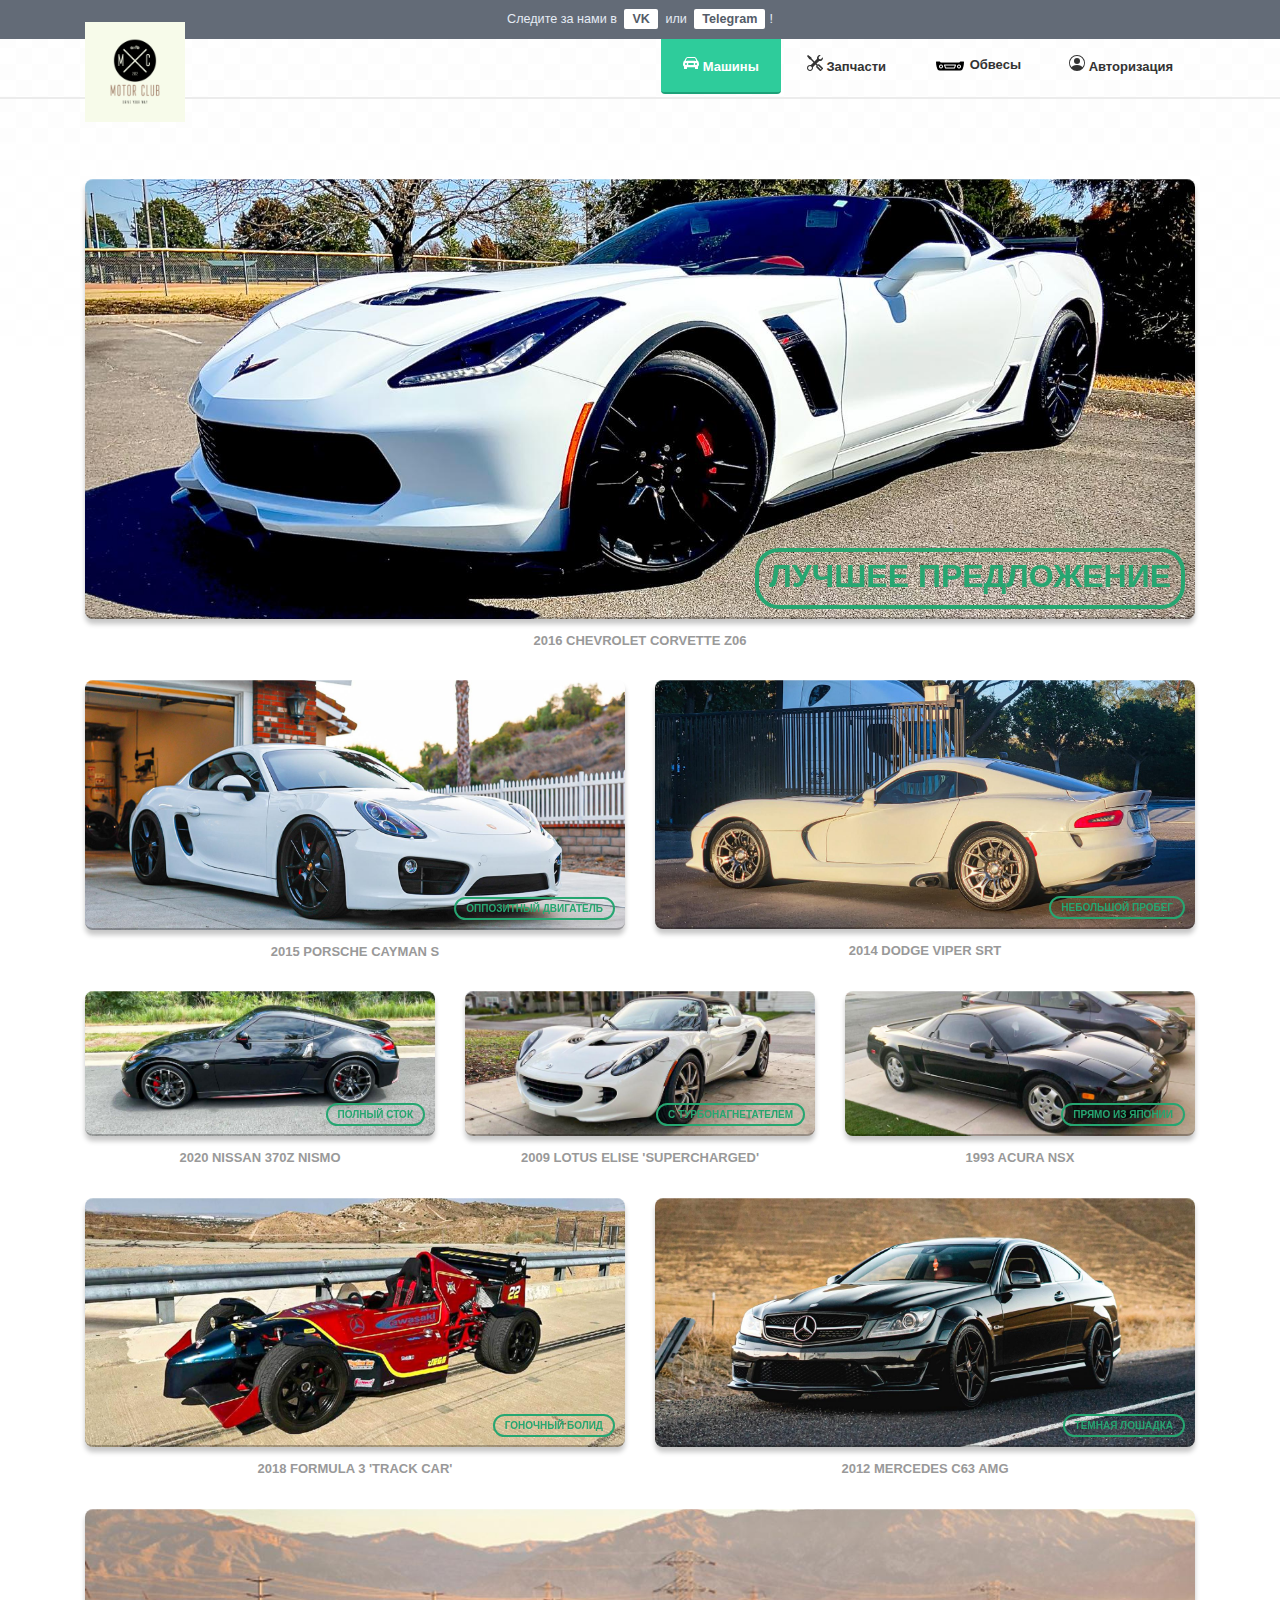
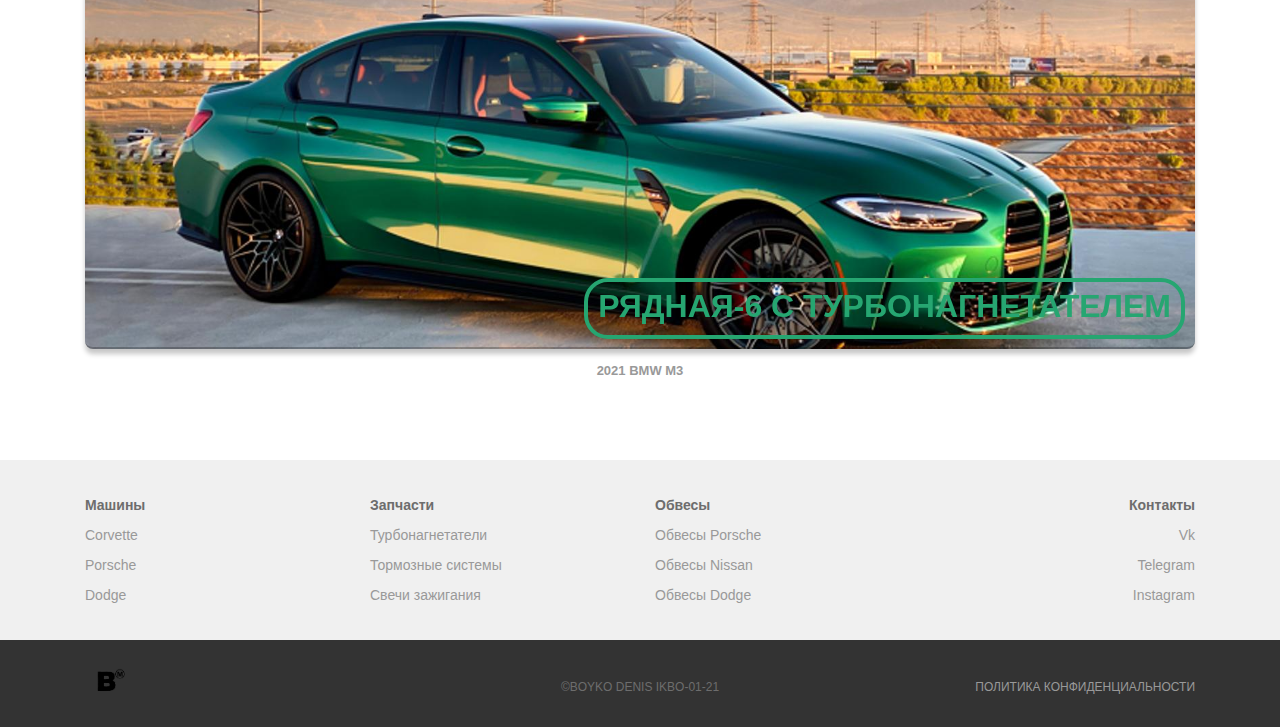
<file: index.html>
<!DOCTYPE html>
<html lang='en-gb' dir='ltr'>

<head>
  <meta charset='utf-8'>
  <meta name='viewport' content='width=device-width, initial-scale=1'>
  <meta name='theme-color' content='#2ECC8A'>

  <title>Boyko &bull; Motors</title>

  <link rel="stylesheet" href="css/bootstrap.css">
  <link rel="stylesheet" href="css/bootstrap-grid.css">
  <link rel="stylesheet" href="css/bootstrap-reboot.css">
  <link rel="stylesheet" href="css/main.css">
  <link rel="stylesheet" href="css/lity.css">
  <link rel="stylesheet" href="css/animate.css">
  <link rel='shortcut icon' type='images/jpeg' href='images/icon.jpeg'>
</head>

<header>
  <div class="message"><p>Следите за нами в <a href="https://vk.com/ipeace_deathi">VK</a> или <a href="https://web.telegram.org/lPeace_Deathl">Telegram</a>!</p></div>

  <div class='top-bar noselect'>

    <div class='container'>

      <div class='float-left'>
        <a href='index.html' id='logo'>
          <img src='images/logo.png' width="100px" height="100px">
        </a>
      </div>

      <div class='float-right'>
        <ul class='d-none d-lg-block'>


          <li><a href='index.html' class='active'><svg xmlns="http://www.w3.org/2000/svg" width="16" height="16" fill="currentColor" class="bi bi-car-front-fill" viewBox="0 0 16 16">
            <path d="M2.52 3.515A2.5 2.5 0 0 1 4.82 2h6.362c1 0 1.904.596 2.298 1.515l.792 1.848c.075.175.21.319.38.404.5.25.855.715.965 1.262l.335 1.679c.033.161.049.325.049.49v.413c0 .814-.39 1.543-1 1.997V13.5a.5.5 0 0 1-.5.5h-2a.5.5 0 0 1-.5-.5v-1.338c-1.292.048-2.745.088-4 .088s-2.708-.04-4-.088V13.5a.5.5 0 0 1-.5.5h-2a.5.5 0 0 1-.5-.5v-1.892c-.61-.454-1-1.183-1-1.997v-.413a2.5 2.5 0 0 1 .049-.49l.335-1.68c.11-.546.465-1.012.964-1.261a.807.807 0 0 0 .381-.404l.792-1.848ZM3 10a1 1 0 1 0 0-2 1 1 0 0 0 0 2Zm10 0a1 1 0 1 0 0-2 1 1 0 0 0 0 2ZM6 8a1 1 0 0 0 0 2h4a1 1 0 1 0 0-2H6ZM2.906 5.189a.51.51 0 0 0 .497.731c.91-.073 3.35-.17 4.597-.17 1.247 0 3.688.097 4.597.17a.51.51 0 0 0 .497-.731l-.956-1.913A.5.5 0 0 0 11.691 3H4.309a.5.5 0 0 0-.447.276L2.906 5.19Z"/>
          </svg> Машины</a>
          </li>
          <li><a href='details.html' class=''><svg xmlns="http://www.w3.org/2000/svg" width="16" height="16" fill="currentColor" class="bi bi-tools" viewBox="0 0 16 16">
            <path d="M1 0 0 1l2.2 3.081a1 1 0 0 0 .815.419h.07a1 1 0 0 1 .708.293l2.675 2.675-2.617 2.654A3.003 3.003 0 0 0 0 13a3 3 0 1 0 5.878-.851l2.654-2.617.968.968-.305.914a1 1 0 0 0 .242 1.023l3.27 3.27a.997.997 0 0 0 1.414 0l1.586-1.586a.997.997 0 0 0 0-1.414l-3.27-3.27a1 1 0 0 0-1.023-.242L10.5 9.5l-.96-.96 2.68-2.643A3.005 3.005 0 0 0 16 3c0-.269-.035-.53-.102-.777l-2.14 2.141L12 4l-.364-1.757L13.777.102a3 3 0 0 0-3.675 3.68L7.462 6.46 4.793 3.793a1 1 0 0 1-.293-.707v-.071a1 1 0 0 0-.419-.814L1 0Zm9.646 10.646a.5.5 0 0 1 .708 0l2.914 2.915a.5.5 0 0 1-.707.707l-2.915-2.914a.5.5 0 0 1 0-.708ZM3 11l.471.242.529.026.287.445.445.287.026.529L5 13l-.242.471-.026.529-.445.287-.287.445-.529.026L3 15l-.471-.242L2 14.732l-.287-.445L1.268 14l-.026-.529L1 13l.242-.471.026-.529.445-.287.287-.445.529-.026L3 11Z"/>
          </svg> Запчасти</a>
          </li>
          <li><a href='body_kits.html' class='' style="padding-top: 0.7rem"><img src="images/icons8-bumper-32.png" > Обвесы</a></li>
          <li><a href='auth.html' class=''><svg xmlns="http://www.w3.org/2000/svg" width="16" height="16" fill="currentColor" class="bi bi-person-circle" viewBox="0 0 16 16">
            <path d="M11 6a3 3 0 1 1-6 0 3 3 0 0 1 6 0z"/>
            <path fill-rule="evenodd" d="M0 8a8 8 0 1 1 16 0A8 8 0 0 1 0 8zm8-7a7 7 0 0 0-5.468 11.37C3.242 11.226 4.805 10 8 10s4.757 1.225 5.468 2.37A7 7 0 0 0 8 1z"/>
          </svg> Авторизация</a>
          </li>
        </ul>

        <ul class='d-md-block d-lg-none'>
          <div class='dropdown show'>
            <li id='dropdownMenuButton' role='button' data-toggle='dropdown' aria-haspopup='true' aria-expanded='false'>
              <a href='#'><img src="images/menu-burger.png"/></a>
            </li>
            <div class='dropdown-menu' aria-labelledby='dropdownMenuButton'>
              <a class='dropdown-item' href='index.html'>
                Машины
              </a>
              <a class='dropdown-item' href='details.html'>
                Запчасти
              </a>
              <a class='dropdown-item' href='body_kits.html'>
                Обвесы
              </a>
              <a class='dropdown-item' href='auth.html'>
                Авторизация
              </a>
            </div>
          </div>
        </ul>
      </div>

      <div class='clearfix'></div>

    </div>

  </div>

  <div class='push larger'></div>
</header>

<body>

<div class='container'>

  <div id='content' class='row'>
    <div class="col-md-12 animated-short fadeInUp">
      <a id="corvette" class='project  noselect' style='background-image:url("images/corvette/1.jpg")' href='corvette.html'>
        <div class='tag1'>ЛУЧШЕЕ ПРЕДЛОЖЕНИЕ</div>
        <img src="images/corvette/1.jpg" style="max-width: 50%;opacity: 0">
      </a>
      <p class='project-under'>
        <a href="corvette.html">2016 CHEVROLET CORVETTE Z06</a>
      </p>
    </div>
    <div class="col-md-6 animated-short fadeInUp">
      <a id="porsche" class='project  noselect' style='background-image:url("images/porsche/1.jpg")' href='porsche.html'>
        <div class='tag'>ОППОЗИТНЫЙ ДВИГАТЕЛЬ</div>
        <img src="images/porsche/1.jpg" style="max-width: 50%;opacity: 0">
      </a>
      <p class='project-under'>
        <a href="porsche.html">2015 PORSCHE CAYMAN S</a>
      </p>
    </div>
    <div class="col-md-6 animated-short fadeInUp">
      <a id="dodge" class='project  noselect' style='background-image:url("images/dodge/1.jpg")' href='dodge.html'>
        <div class='tag'>НЕБОЛЬШОЙ ПРОБЕГ</div>
        <img src="images/dodge/1.jpg" style="max-width: 56%;opacity: 0">
      </a>
      <p class='project-under'>
        <a href="dodge.html">2014 DODGE VIPER SRT</a>
      </p>
    </div>
    <div class="col-md-4 animated-short fadeInUp" style="animation-delay:0.15s;">
      <a id="nissan" class='project  noselect' style='background-image:url("images/nissan/1.jpg")' href='nissan.html'>
        <div class='tag'>ПОЛНЫЙ СТОК</div>
        <img src="images/nissan/1.jpg" style="max-width: 25%;opacity: 0">
      </a>
      <p class='project-under'>
        <a href="nissan.html">2020 NISSAN 370Z NISMO</a>
      </p>
    </div>
    <div class="col-md-4 animated-short fadeInUp" style="animation-delay:0.25s;">
      <a id="lotus" class='project  noselect' style='background-image:url("images/lotus/1.jpg")' href='lotus.html'>
        <div class='tag'>С ТУРБОНАГНЕТАТЕЛЕМ</div>
        <img src="images/lotus/1.jpg" style="max-width: 25%;opacity: 0">
      </a>
      <p class='project-under'>
        <a href="lotus.html">2009 LOTUS ELISE 'SUPERCHARGED'</a>
      </p>
    </div>
    <div class="col-md-4 animated-short fadeInUp" style="animation-delay:0.2s;">
      <a id="acura" class='project  noselect' style='background-image:url("images/acura/1.jpg")' href='acura.html'>
      <div class='tag'>ПРЯМО ИЗ ЯПОНИИ</div>
      <img src="images/acura/1.jpg" style="max-width: 25%;opacity: 0">
      </a>
      <p class='project-under'>
        <a href="acura.html">1993 ACURA NSX</a>
      </p>
    </div>
    <div class="col-md-6 animated-short fadeInUp">
      <a id="formula3" class='project  noselect' style='background-image:url("images/formula3/1.jpg")' href='formula3.html'>
        <div class='tag'>ГОНОЧНЫЙ БОЛИД</div>
        <img src="images/formula3/1.jpg" style="max-width: 50%;opacity: 0">
      </a>
      <p class='project-under'>
        <a href="formula3.html">2018 FORMULA 3 'TRACK CAR'</a>
      </p>
    </div>
    <div class="col-md-6 animated-short fadeInUp">
      <a id="mrecedes" class='project  noselect' style='background-image:url("images/mercedes/1.jpg")' href='mercedes.html'>
        <div class='tag'>ТЕМНАЯ ЛОШАДКА</div>
        <img src="images/mercedes/1.jpg" style="max-width: 50%;opacity: 0">
      </a>
      <p class='project-under'>
        <a href="mercedes.html">2012 MERCEDES C63 AMG</a>
      </p>
    </div>
    <div class="col-md-12 animated-short fadeInUp">
      <a id="bmw" class='project  noselect' style='background-image:url("images/bmw/1.jpg")' href='bmw.html'>
        <div class='tag1'>РЯДНАЯ-6 С ТУРБОНАГНЕТАТЕЛЕМ</div>
        <img src="images/bmw/1.jpg" style="max-width: 50%;opacity: 0">
      </a>
      <p class='project-under'>
        <a href="bmw.html">2021 BMW M3</a>
      </p>
    </div>
  </div>

</div>

<div class='push larger'></div>

<footer class='footer'>
  <div class='footer-top'>
    <div class='container'>
      <div class='row center-mobile'>
        <div class='col-sm-3 hide-mobile'>
          <ul class='footer-list'>
            <li class='list-head'>Машины</li>
            <li><a href='corvette.html'>Corvette</a></li>
            <li><a href='porsche.html'>Porsche</a></li>
            <li><a href='dodge.html'>Dodge</a></li>
          </ul>
        </div>
        <div class='col-sm-3 hide-mobile'>
          <ul class='footer-list'>
            <li class='list-head'>Запчасти</li>
            <li><a href='details.html'>Турбонагнетатели</a></li>
            <li><a href='details.html'>Тормозные системы</a></li>
            <li><a href='details.html'>Свечи зажигания</a></li>
          </ul>
        </div>
        <div class='col-sm-3 hide-mobile'>
          <ul class='footer-list'>
            <li class='list-head'>Обвесы</li>
            <li><a href='body_kits.html'>Обвесы Porsche</a></li>
            <li><a href='body_kits.html'>Обвесы Nissan</a></li>
            <li><a href='body_kits.html'>Обвесы Dodge</a></li>
          </ul>
        </div>
        <div class='col-sm-3 hide-mobile text-right'>
          <ul class='footer-list'>
            <li class='list-head'>Контакты</li>
            <li><a target="_blank" href='https://vk.com/ipeace_deathi'>Vk</a></li>
            <li><a target="_blank" href='https://web.telegram.org/lPeace_Deathl'>Telegram</a></li>
            <li><a target="_blank" href='https://www.instagram.com/ipeace_deathi'>Instagram</a></li>
          </ul>
        </div>
      </div>
    </div>
  </div>
  <div class='footer-bar noselect'>
    <div class='container'>
      <div class='row'>
        <div class='col-md-4 center-mobile'><a class='no-underline' href='#'><img src='images/icon.png' width="50px" height="50px"></a></div>
        <div class='col-md-4 text-center' style='padding-top:7px'>&copy;Boyko Denis IKBO-01-21</div>
        <div class='col-md-4 text-right center-mobile' style='padding-top:7px'><a href='privacy.html'>Политика конфиденциальности</a></div>
      </div>
    </div>
  </div>
</footer>

<script type='text/javascript' src='js/jquery.js'></script>
<script type='text/javascript' src='js/bootstrap.popper.js'></script>
<script type='text/javascript' src='js/bootstrap.js'></script>
<script type='text/javascript' src='js/lity.js'></script>

</body>
</html>
</file>
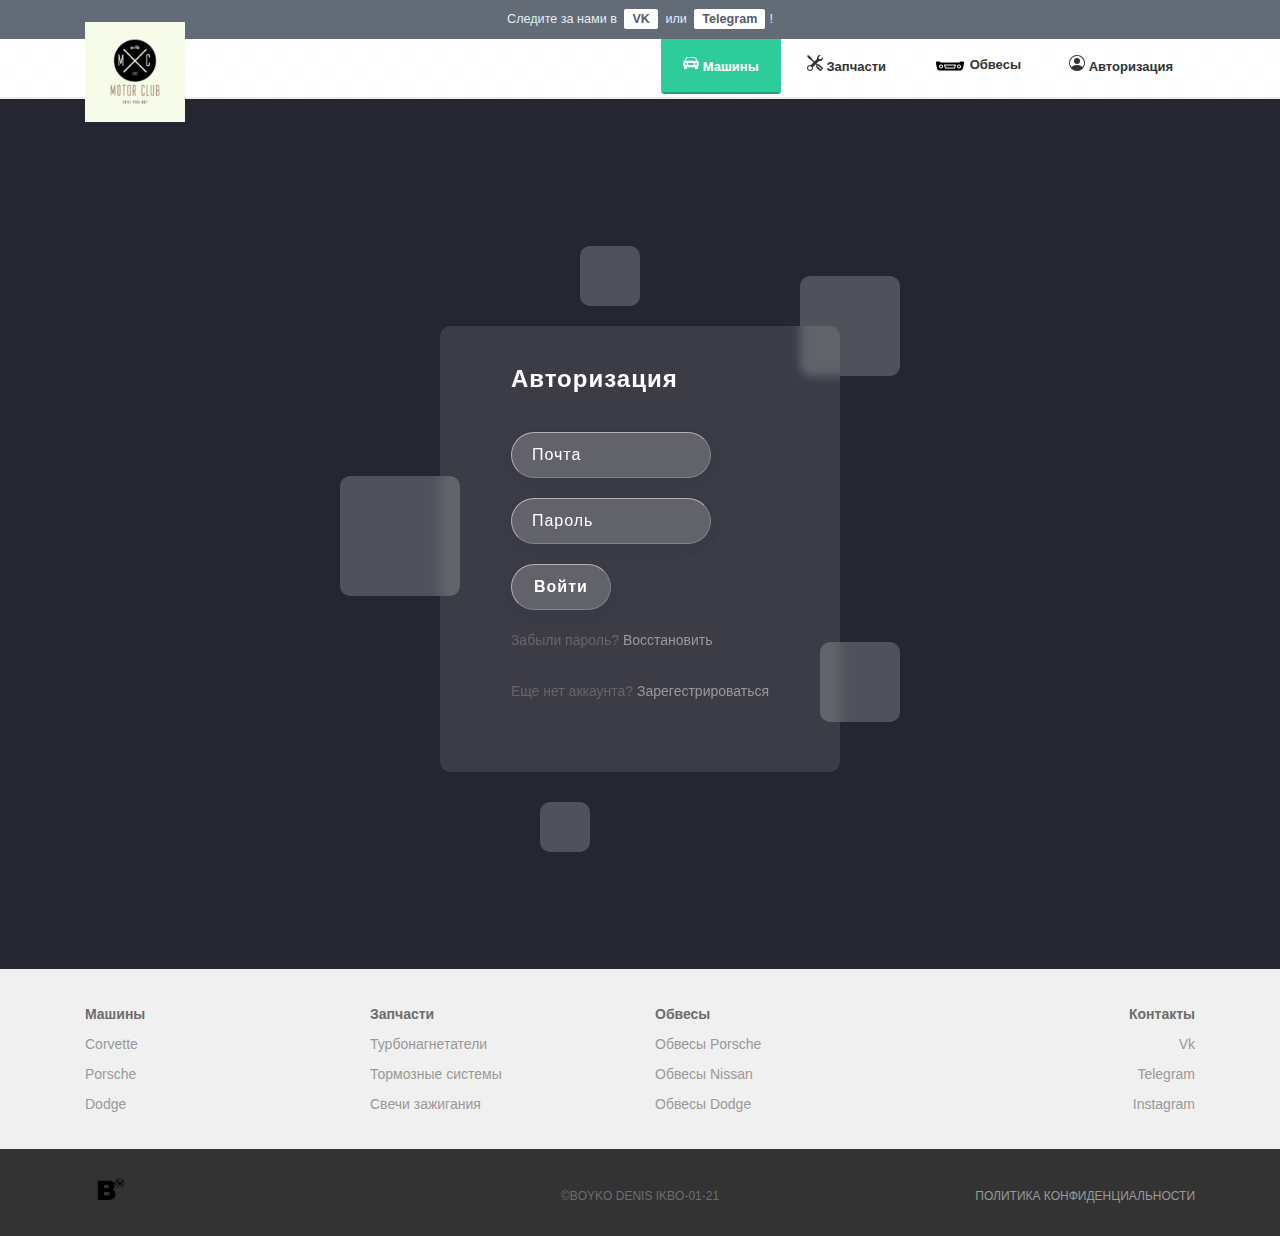
<file: auth.html>
<!DOCTYPE html>
<html lang="rus">
<head>
    <meta charset="UTF-8">
    <meta name='viewport' content='width=device-width, initial-scale=1'>
    <meta name='theme-color' content='#2ECC8A'>

    <title>Auth</title>

    <link rel="stylesheet" href="css/bootstrap.css">
    <link rel="stylesheet" href="css/bootstrap-grid.css">
    <link rel="stylesheet" href="css/bootstrap-reboot.css">
    <link rel="stylesheet" href="css/main.css">
    <link rel="stylesheet" href="css/auth.css">
    <link rel="stylesheet" href="css/lity.css">
    <link rel="stylesheet" href="css/animate.css">
    <link rel='shortcut icon' type='images/jpeg' href='images/icon.jpeg'>

</head>

<header>
    <div class="message"><p>Следите за нами в <a href="https://vk.com/ipeace_deathi">VK</a> или <a href="https://web.telegram.org/lPeace_Deathl">Telegram</a>!</p></div>

    <div class='top-bar noselect'>

        <div class='container'>

            <div class='float-left'>
                <a href='index.html' id='logo'>
                    <img src='images/logo.png' width="100px" height="100px">
                </a>
            </div>

            <div class='float-right'>
                <ul class='d-none d-lg-block'>


                    <li><a href='index.html' class='active'><svg xmlns="http://www.w3.org/2000/svg" width="16" height="16" fill="currentColor" class="bi bi-car-front-fill" viewBox="0 0 16 16">
                        <path d="M2.52 3.515A2.5 2.5 0 0 1 4.82 2h6.362c1 0 1.904.596 2.298 1.515l.792 1.848c.075.175.21.319.38.404.5.25.855.715.965 1.262l.335 1.679c.033.161.049.325.049.49v.413c0 .814-.39 1.543-1 1.997V13.5a.5.5 0 0 1-.5.5h-2a.5.5 0 0 1-.5-.5v-1.338c-1.292.048-2.745.088-4 .088s-2.708-.04-4-.088V13.5a.5.5 0 0 1-.5.5h-2a.5.5 0 0 1-.5-.5v-1.892c-.61-.454-1-1.183-1-1.997v-.413a2.5 2.5 0 0 1 .049-.49l.335-1.68c.11-.546.465-1.012.964-1.261a.807.807 0 0 0 .381-.404l.792-1.848ZM3 10a1 1 0 1 0 0-2 1 1 0 0 0 0 2Zm10 0a1 1 0 1 0 0-2 1 1 0 0 0 0 2ZM6 8a1 1 0 0 0 0 2h4a1 1 0 1 0 0-2H6ZM2.906 5.189a.51.51 0 0 0 .497.731c.91-.073 3.35-.17 4.597-.17 1.247 0 3.688.097 4.597.17a.51.51 0 0 0 .497-.731l-.956-1.913A.5.5 0 0 0 11.691 3H4.309a.5.5 0 0 0-.447.276L2.906 5.19Z"/>
                    </svg> Машины</a>
                    </li>
                    <li><a href='details.html' class=''><svg xmlns="http://www.w3.org/2000/svg" width="16" height="16" fill="currentColor" class="bi bi-tools" viewBox="0 0 16 16">
                        <path d="M1 0 0 1l2.2 3.081a1 1 0 0 0 .815.419h.07a1 1 0 0 1 .708.293l2.675 2.675-2.617 2.654A3.003 3.003 0 0 0 0 13a3 3 0 1 0 5.878-.851l2.654-2.617.968.968-.305.914a1 1 0 0 0 .242 1.023l3.27 3.27a.997.997 0 0 0 1.414 0l1.586-1.586a.997.997 0 0 0 0-1.414l-3.27-3.27a1 1 0 0 0-1.023-.242L10.5 9.5l-.96-.96 2.68-2.643A3.005 3.005 0 0 0 16 3c0-.269-.035-.53-.102-.777l-2.14 2.141L12 4l-.364-1.757L13.777.102a3 3 0 0 0-3.675 3.68L7.462 6.46 4.793 3.793a1 1 0 0 1-.293-.707v-.071a1 1 0 0 0-.419-.814L1 0Zm9.646 10.646a.5.5 0 0 1 .708 0l2.914 2.915a.5.5 0 0 1-.707.707l-2.915-2.914a.5.5 0 0 1 0-.708ZM3 11l.471.242.529.026.287.445.445.287.026.529L5 13l-.242.471-.026.529-.445.287-.287.445-.529.026L3 15l-.471-.242L2 14.732l-.287-.445L1.268 14l-.026-.529L1 13l.242-.471.026-.529.445-.287.287-.445.529-.026L3 11Z"/>
                    </svg> Запчасти</a>
                    </li>
                    <li><a href='body_kits.html' class='' style="padding-top: 0.7rem"><img src="images/icons8-bumper-32.png" > Обвесы</a></li>
                    <li><a href='auth.html' class=''><svg xmlns="http://www.w3.org/2000/svg" width="16" height="16" fill="currentColor" class="bi bi-person-circle" viewBox="0 0 16 16">
                        <path d="M11 6a3 3 0 1 1-6 0 3 3 0 0 1 6 0z"/>
                        <path fill-rule="evenodd" d="M0 8a8 8 0 1 1 16 0A8 8 0 0 1 0 8zm8-7a7 7 0 0 0-5.468 11.37C3.242 11.226 4.805 10 8 10s4.757 1.225 5.468 2.37A7 7 0 0 0 8 1z"/>
                    </svg> Авторизация</a>
                    </li>
                </ul>

                <ul class='d-md-block d-lg-none'>
                    <div class='dropdown show'>
                        <li id='dropdownMenuButton' role='button' data-toggle='dropdown' aria-haspopup='true' aria-expanded='false'><a href='#'><img src="images/menu-burger.png"/></a></li>
                        <div class='dropdown-menu' aria-labelledby='dropdownMenuButton'>
                            <a class='dropdown-item' href='index.html'>
                                Машины
                            </a>
                            <a class='dropdown-item' href='details.html'>
                                Запчасти
                            </a>
                            <a class='dropdown-item' href='body_kits.html'>
                                Обвесы
                            </a>
                            <a class='dropdown-item' href='auth.html'>
                                Авторизация
                            </a>
                        </div>
                    </div>
                </ul>
            </div>

            <div class='clearfix'></div>

        </div>

    </div>

</header>

<body>

<main>
    <section>
      <div class="box">
        <div class="square" style="--i:0;"></div>
        <div class="square" style="--i:1;"></div>
        <div class="square" style="--i:2;"></div>
        <div class="square" style="--i:3;"></div>
        <div class="square" style="--i:4;"></div>
        <div class="container1">
          <div id="form" class="form">
            <h2>Aвторизация</h2>
            <form>
              <div class="inputBox">
                <input id="email" type="email" placeholder="Почта">
              </div>
              <div class="inputBox">
                <input id="password" type="password" placeholder="Пароль">
              </div>
              <div class="inputBox">
                <input id="auth_submit" type="submit" value="Войти">
              </div>
              <p class="forget">Забыли пароль? <a id="auth_recover" href="#">Восстановить</a></p>
              <p class="forget">Еще нет аккаунта? <a id="auth_registration" href="#">Зарегестрироваться</a></p>
            </form>
          </div>
        </div>
      </div>
    </section>
  </main>

<footer class='footer'>
    <div class='footer-top'>
        <div class='container'>
            <div class='row center-mobile'>

                <div class='col-sm-3 hide-mobile'>
                    <ul class='footer-list'>
                        <li class='list-head'>Машины</li>
                        <li><a href='corvette.html'>Corvette</a></li>
                        <li><a href='porsche.html'>Porsche</a></li>
                        <li><a href='dodge.html'>Dodge</a></li>
                    </ul>
                </div>

                <div class='col-sm-3 hide-mobile'>
                    <ul class='footer-list'>
                        <li class='list-head'>Запчасти</li>
                        <li><a href='details.html'>Турбонагнетатели</a></li>
                        <li><a href='details.html'>Тормозные системы</a></li>
                        <li><a href='details.html'>Свечи зажигания</a></li>
                    </ul>
                </div>

                <div class='col-sm-3 hide-mobile'>
                    <ul class='footer-list'>
                        <li class='list-head'>Обвесы</li>
                        <li><a href='body_kits.html'>Обвесы Porsche</a></li>
                        <li><a href='body_kits.html'>Обвесы Nissan</a></li>
                        <li><a href='body_kits.html'>Обвесы Dodge</a></li>
                    </ul>
                </div>

                <div class='col-sm-3 hide-mobile text-right'>
                    <ul class='footer-list'>
                        <li class='list-head'>Контакты</li>
                        <li><a target="_blank" href='https://vk.com/ipeace_deathi'>Vk</a></li>
                        <li><a target="_blank" href='https://web.telegram.org/lPeace_Deathl'>Telegram</a></li>
                        <li><a target="_blank" href='https://www.instagram.com/ipeace_deathi'>Instagram</a></li>
                    </ul>
                </div>
            </div>
        </div>
    </div>

    <div class='footer-bar noselect'>
        <div class='container'>
            <div class='row'>

                <div class='col-md-4 center-mobile'><a class='no-underline' href='#'><img src='images/icon.png' width="50px" height="50px"></a></div>
                <div class='col-md-4 text-center' style='padding-top:7px'>&copy;Boyko Denis IKBO-01-21</div>
                <div class='col-md-4 text-right center-mobile' style='padding-top:7px'><a href='privacy.html'>Политика конфиденциальности</a></div>

            </div>
        </div>
    </div>
</footer>

<script type='text/javascript' src='js/jquery.js'></script>
<script type='text/javascript' src='js/bootstrap.popper.js'></script>
<script type='text/javascript' src='js/bootstrap.js'></script>
<script type='text/javascript' src='js/lity.js'></script>
<script type='text/javascript' src='js/notif.js'></script>

</body>
</html>
</file>
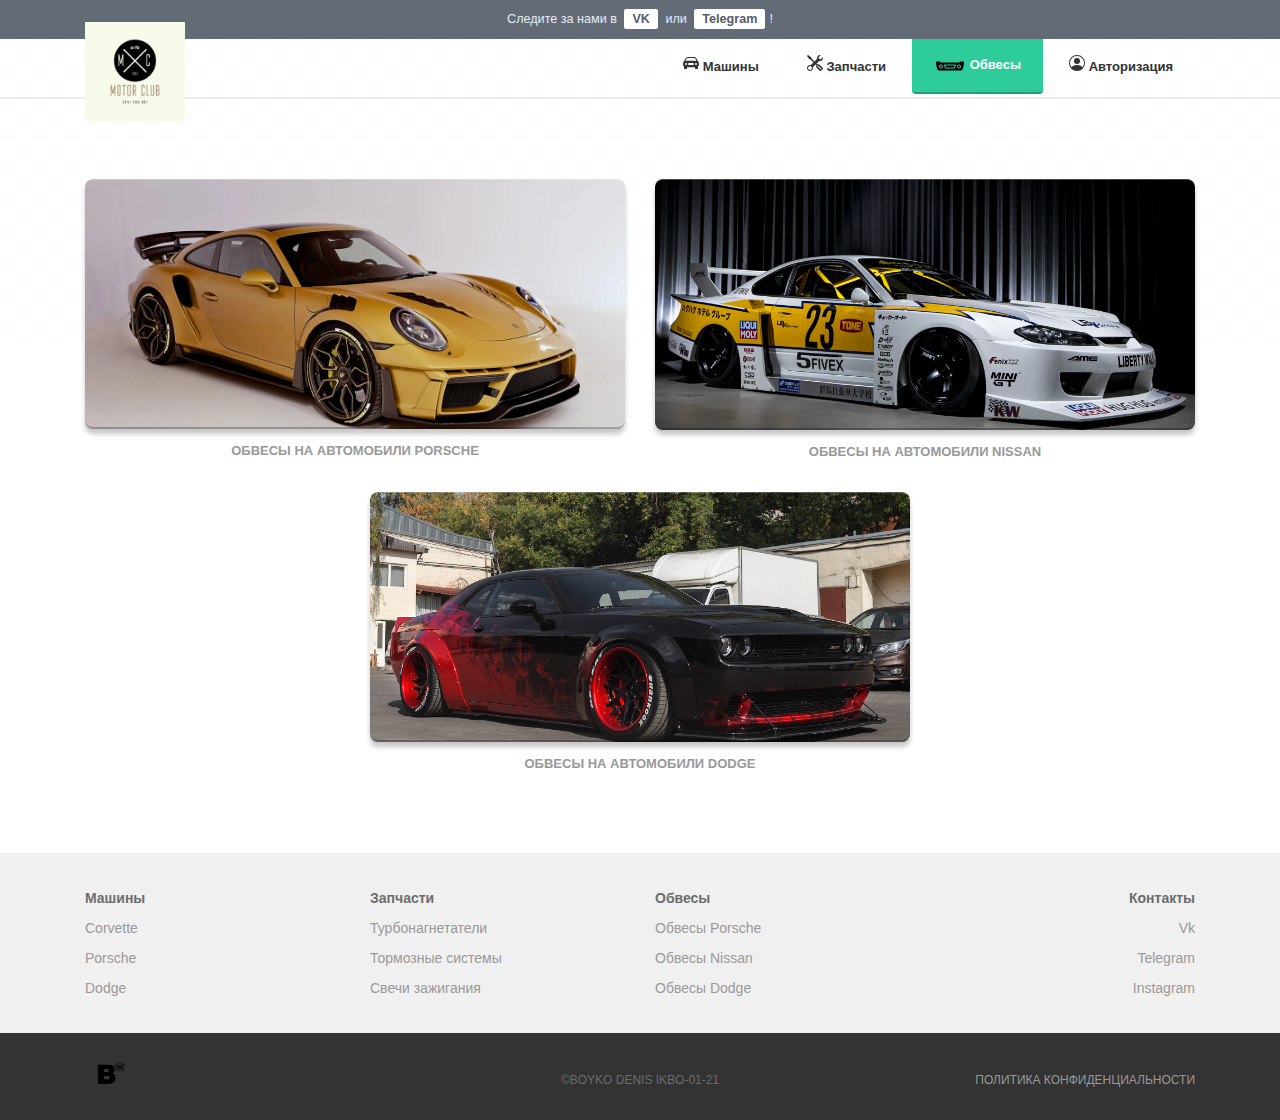
<file: body_kits.html>
<!DOCTYPE html>
<html lang='en-gb' dir='ltr'>

<head>

    <meta charset='utf-8'>
    <meta name='viewport' content='width=device-width, initial-scale=1'>
    <meta name='theme-color' content='#2ECC8A'>

    <title>Body Kits</title>

    <link rel="stylesheet" href="css/bootstrap.css">
    <link rel="stylesheet" href="css/bootstrap-grid.css">
    <link rel="stylesheet" href="css/bootstrap-reboot.css">
    <link rel="stylesheet" href="css/main.css">
    <link rel="stylesheet" href="css/lity.css">
    <link rel="stylesheet" href="css/animate.css">
    <link rel='shortcut icon' type='images/jpeg' href='images/icon.jpeg'>


</head>

<body>

<div class="message"><p>Следите за нами в <a href="https://vk.com/ipeace_deathi">VK</a> или <a href="https://web.telegram.org/lPeace_Deathl">Telegram</a>!</p></div>

<div class='top-bar noselect'>

    <div class='container'>

        <div class='float-left'>
            <a href='index.html' id='logo'>
                <img src='images/logo.png' width="100px" height="100px">
            </a>
        </div>

        <div class='float-right'>
            <ul class='d-none d-lg-block'>


                <li><a href='index.html' class=''><svg xmlns="http://www.w3.org/2000/svg" width="16" height="16" fill="currentColor" class="bi bi-car-front-fill" viewBox="0 0 16 16">
                    <path d="M2.52 3.515A2.5 2.5 0 0 1 4.82 2h6.362c1 0 1.904.596 2.298 1.515l.792 1.848c.075.175.21.319.38.404.5.25.855.715.965 1.262l.335 1.679c.033.161.049.325.049.49v.413c0 .814-.39 1.543-1 1.997V13.5a.5.5 0 0 1-.5.5h-2a.5.5 0 0 1-.5-.5v-1.338c-1.292.048-2.745.088-4 .088s-2.708-.04-4-.088V13.5a.5.5 0 0 1-.5.5h-2a.5.5 0 0 1-.5-.5v-1.892c-.61-.454-1-1.183-1-1.997v-.413a2.5 2.5 0 0 1 .049-.49l.335-1.68c.11-.546.465-1.012.964-1.261a.807.807 0 0 0 .381-.404l.792-1.848ZM3 10a1 1 0 1 0 0-2 1 1 0 0 0 0 2Zm10 0a1 1 0 1 0 0-2 1 1 0 0 0 0 2ZM6 8a1 1 0 0 0 0 2h4a1 1 0 1 0 0-2H6ZM2.906 5.189a.51.51 0 0 0 .497.731c.91-.073 3.35-.17 4.597-.17 1.247 0 3.688.097 4.597.17a.51.51 0 0 0 .497-.731l-.956-1.913A.5.5 0 0 0 11.691 3H4.309a.5.5 0 0 0-.447.276L2.906 5.19Z"/>
                </svg> Машины</a>
                </li>
                <li><a href='details.html' class=''><svg xmlns="http://www.w3.org/2000/svg" width="16" height="16" fill="currentColor" class="bi bi-tools" viewBox="0 0 16 16">
                    <path d="M1 0 0 1l2.2 3.081a1 1 0 0 0 .815.419h.07a1 1 0 0 1 .708.293l2.675 2.675-2.617 2.654A3.003 3.003 0 0 0 0 13a3 3 0 1 0 5.878-.851l2.654-2.617.968.968-.305.914a1 1 0 0 0 .242 1.023l3.27 3.27a.997.997 0 0 0 1.414 0l1.586-1.586a.997.997 0 0 0 0-1.414l-3.27-3.27a1 1 0 0 0-1.023-.242L10.5 9.5l-.96-.96 2.68-2.643A3.005 3.005 0 0 0 16 3c0-.269-.035-.53-.102-.777l-2.14 2.141L12 4l-.364-1.757L13.777.102a3 3 0 0 0-3.675 3.68L7.462 6.46 4.793 3.793a1 1 0 0 1-.293-.707v-.071a1 1 0 0 0-.419-.814L1 0Zm9.646 10.646a.5.5 0 0 1 .708 0l2.914 2.915a.5.5 0 0 1-.707.707l-2.915-2.914a.5.5 0 0 1 0-.708ZM3 11l.471.242.529.026.287.445.445.287.026.529L5 13l-.242.471-.026.529-.445.287-.287.445-.529.026L3 15l-.471-.242L2 14.732l-.287-.445L1.268 14l-.026-.529L1 13l.242-.471.026-.529.445-.287.287-.445.529-.026L3 11Z"/>
                </svg> Запчасти</a>
                </li>
                <li><a href='body_kits.html' class='active' style="padding-top: 0.7rem"><img src="images/icons8-bumper-32.png" > Обвесы</a></li>
                <li><a href='auth.html' class=''><svg xmlns="http://www.w3.org/2000/svg" width="16" height="16" fill="currentColor" class="bi bi-person-circle" viewBox="0 0 16 16">
                    <path d="M11 6a3 3 0 1 1-6 0 3 3 0 0 1 6 0z"/>
                    <path fill-rule="evenodd" d="M0 8a8 8 0 1 1 16 0A8 8 0 0 1 0 8zm8-7a7 7 0 0 0-5.468 11.37C3.242 11.226 4.805 10 8 10s4.757 1.225 5.468 2.37A7 7 0 0 0 8 1z"/>
                </svg> Авторизация</a>
                </li>
            </ul>

            <ul class='d-md-block d-lg-none'>
                <div class='dropdown show'>
                    <li id='dropdownMenuButton' role='button' data-toggle='dropdown' aria-haspopup='true' aria-expanded='false'><a href='#'><img src="images/menu-burger.png"/></a></li>
                    <div class='dropdown-menu' aria-labelledby='dropdownMenuButton'>
                        <a class='dropdown-item' href='index.html'>
                            Машины
                        </a>
                        <a class='dropdown-item' href='details.html'>
                            Запчасти
                        </a>
                        <a class='dropdown-item' href='body_kits.html'>
                            Обвесы
                        </a>
                        <a class='dropdown-item' href='auth.html'>
                            Авторизация
                        </a>
                    </div>
                </div>
            </ul>
        </div>

        <div class='clearfix'></div>

    </div>

</div>

<div class='push larger'></div>

<div class='container'>

    <div id='content' class='row justify-content-center'>



        <div class="col-md-6 animated-short fadeInUp">
            <a id="bk_p" class='project  noselect' style='background-image:url("images/body_kits/bk_porsche.jpg")' href='#'>
                <img src="images/body_kits/bk_porsche.jpg" style="max-width: 60%;opacity: 0">
            </a>
            <p class='project-under'>
                <a href="#">ОБВЕСЫ НА АВТОМОБИЛИ PORSCHE</a>
            </p>
        </div>



        <div class="col-md-6 animated-short fadeInUp">
            <a id="bk_n" class='project  noselect' style='background-image:url("images/body_kits/bk_nissan.jpg")' href='#'>
                <img src="images/body_kits/bk_nissan.jpg" style="max-width: 60%;opacity: 0">
            </a>
            <p class='project-under'>
                <a href="#">ОБВЕСЫ НА АВТОМОБИЛИ NISSAN</a>
            </p>
        </div>


        <div class="col-md-6 animated-short fadeInUp">
            <a id="bk_d" class='project  noselect' style='background-image:url("images/body_kits/bk_dodge.jpg")' href='#'>
                <img src="images/body_kits/bk_dodge.jpg" style="max-width: 50%;opacity: 0">
            </a>
            <p class='project-under'>
                <a href="#">ОБВЕСЫ НА АВТОМОБИЛИ DODGE</a>
            </p>
        </div>


    </div>

</div>

<div class='push larger'></div>

<footer class='footer'>
    <div class='footer-top'>
        <div class='container'>
            <div class='row center-mobile'>

                <div class='col-sm-3 hide-mobile'>
                    <ul class='footer-list'>
                        <li class='list-head'>Машины</li>
                        <li><a href='corvette.html'>Corvette</a></li>
                        <li><a href='porsche.html'>Porsche</a></li>
                        <li><a href='dodge.html'>Dodge</a></li>
                    </ul>
                </div>

                <div class='col-sm-3 hide-mobile'>
                    <ul class='footer-list'>
                        <li class='list-head'>Запчасти</li>
                        <li><a href='details.html'>Турбонагнетатели</a></li>
                        <li><a href='details.html'>Тормозные системы</a></li>
                        <li><a href='details.html'>Свечи зажигания</a></li>
                    </ul>
                </div>

                <div class='col-sm-3 hide-mobile'>
                    <ul class='footer-list'>
                        <li class='list-head'>Обвесы</li>
                        <li><a href='body_kits.html'>Обвесы Porsche</a></li>
                        <li><a href='body_kits.html'>Обвесы Nissan</a></li>
                        <li><a href='body_kits.html'>Обвесы Dodge</a></li>
                    </ul>
                </div>

                <div class='col-sm-3 hide-mobile text-right'>
                    <ul class='footer-list'>
                        <li class='list-head'>Контакты</li>
                        <li><a target="_blank" href='https://vk.com/ipeace_deathi'>Vk</a></li>
                        <li><a target="_blank" href='https://web.telegram.org/lPeace_Deathl'>Telegram</a></li>
                        <li><a target="_blank" href='https://www.instagram.com/ipeace_deathi'>Instagram</a></li>
                    </ul>
                </div>
            </div>
        </div>
    </div>

    <div class='footer-bar noselect'>
        <div class='container'>
            <div class='row'>

                <div class='col-md-4 center-mobile'><a class='no-underline' href='#'><img src='images/icon.png' width="50px" height="50px"></a></div>
                <div class='col-md-4 text-center' style='padding-top:7px'>&copy;Boyko Denis IKBO-01-21</div>
                <div class='col-md-4 text-right center-mobile' style='padding-top:7px'><a href='privacy.html'>Политика конфиденциальности</a></div>

            </div>
        </div>
    </div>
</footer>

<script type='text/javascript' src='js/jquery.js'></script>
<script type='text/javascript' src='js/bootstrap.popper.js'></script>
<script type='text/javascript' src='js/bootstrap.js'></script>
<script type='text/javascript' src='js/lity.js'></script>

</body>
</html>
</file>
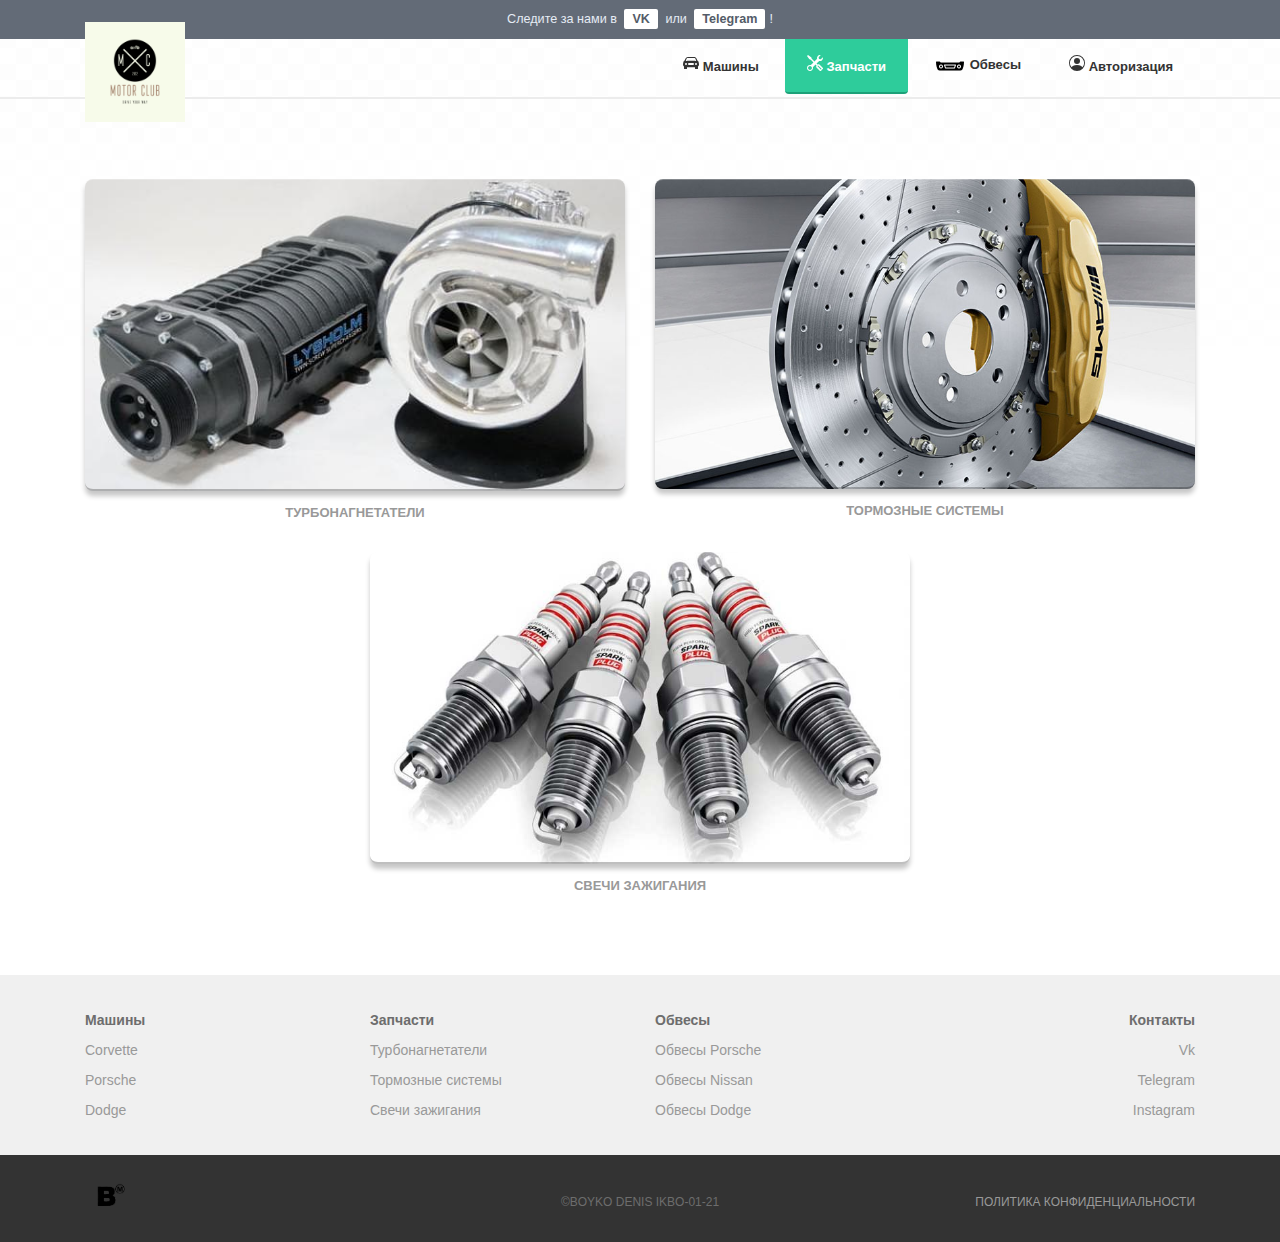
<file: details.html>
<!DOCTYPE html>
<html lang='en-gb' dir='ltr'>

<head>

    <meta charset='utf-8'>
    <meta name='viewport' content='width=device-width, initial-scale=1'>
    <meta name='theme-color' content='#2ECC8A'>

    <title>Details</title>

    <link rel="stylesheet" href="css/bootstrap.css">
    <link rel="stylesheet" href="css/bootstrap-grid.css">
    <link rel="stylesheet" href="css/bootstrap-reboot.css">
    <link rel="stylesheet" href="css/main.css">
    <link rel="stylesheet" href="css/lity.css">
    <link rel="stylesheet" href="css/animate.css">
    <link rel='shortcut icon' type='images/jpeg' href='images/icon.jpeg'>


</head>

<body>

<div class="message"><p>Следите за нами в <a href="https://vk.com/ipeace_deathi">VK</a> или <a href="https://web.telegram.org/lPeace_Deathl">Telegram</a>!</p></div>

<div class='top-bar noselect'>

    <div class='container'>

        <div class='float-left'>
            <a href='index.html' id='logo'>
                <img src='images/logo.png' width="100px" height="100px">
            </a>
        </div>

        <div class='float-right'>
            <ul class='d-none d-lg-block'>


                <li><a href='index.html' class=''><svg xmlns="http://www.w3.org/2000/svg" width="16" height="16" fill="currentColor" class="bi bi-car-front-fill" viewBox="0 0 16 16">
                    <path d="M2.52 3.515A2.5 2.5 0 0 1 4.82 2h6.362c1 0 1.904.596 2.298 1.515l.792 1.848c.075.175.21.319.38.404.5.25.855.715.965 1.262l.335 1.679c.033.161.049.325.049.49v.413c0 .814-.39 1.543-1 1.997V13.5a.5.5 0 0 1-.5.5h-2a.5.5 0 0 1-.5-.5v-1.338c-1.292.048-2.745.088-4 .088s-2.708-.04-4-.088V13.5a.5.5 0 0 1-.5.5h-2a.5.5 0 0 1-.5-.5v-1.892c-.61-.454-1-1.183-1-1.997v-.413a2.5 2.5 0 0 1 .049-.49l.335-1.68c.11-.546.465-1.012.964-1.261a.807.807 0 0 0 .381-.404l.792-1.848ZM3 10a1 1 0 1 0 0-2 1 1 0 0 0 0 2Zm10 0a1 1 0 1 0 0-2 1 1 0 0 0 0 2ZM6 8a1 1 0 0 0 0 2h4a1 1 0 1 0 0-2H6ZM2.906 5.189a.51.51 0 0 0 .497.731c.91-.073 3.35-.17 4.597-.17 1.247 0 3.688.097 4.597.17a.51.51 0 0 0 .497-.731l-.956-1.913A.5.5 0 0 0 11.691 3H4.309a.5.5 0 0 0-.447.276L2.906 5.19Z"/>
                </svg> Машины</a>
                </li>
                <li><a href='details.html' class='active'><svg xmlns="http://www.w3.org/2000/svg" width="16" height="16" fill="currentColor" class="bi bi-tools" viewBox="0 0 16 16">
                    <path d="M1 0 0 1l2.2 3.081a1 1 0 0 0 .815.419h.07a1 1 0 0 1 .708.293l2.675 2.675-2.617 2.654A3.003 3.003 0 0 0 0 13a3 3 0 1 0 5.878-.851l2.654-2.617.968.968-.305.914a1 1 0 0 0 .242 1.023l3.27 3.27a.997.997 0 0 0 1.414 0l1.586-1.586a.997.997 0 0 0 0-1.414l-3.27-3.27a1 1 0 0 0-1.023-.242L10.5 9.5l-.96-.96 2.68-2.643A3.005 3.005 0 0 0 16 3c0-.269-.035-.53-.102-.777l-2.14 2.141L12 4l-.364-1.757L13.777.102a3 3 0 0 0-3.675 3.68L7.462 6.46 4.793 3.793a1 1 0 0 1-.293-.707v-.071a1 1 0 0 0-.419-.814L1 0Zm9.646 10.646a.5.5 0 0 1 .708 0l2.914 2.915a.5.5 0 0 1-.707.707l-2.915-2.914a.5.5 0 0 1 0-.708ZM3 11l.471.242.529.026.287.445.445.287.026.529L5 13l-.242.471-.026.529-.445.287-.287.445-.529.026L3 15l-.471-.242L2 14.732l-.287-.445L1.268 14l-.026-.529L1 13l.242-.471.026-.529.445-.287.287-.445.529-.026L3 11Z"/>
                </svg> Запчасти</a>
                </li>
                <li><a href='body_kits.html' class='' style="padding-top: 0.7rem"><img src="images/icons8-bumper-32.png" > Обвесы</a></li>
                <li><a href='auth.html' class=''><svg xmlns="http://www.w3.org/2000/svg" width="16" height="16" fill="currentColor" class="bi bi-person-circle" viewBox="0 0 16 16">
                    <path d="M11 6a3 3 0 1 1-6 0 3 3 0 0 1 6 0z"/>
                    <path fill-rule="evenodd" d="M0 8a8 8 0 1 1 16 0A8 8 0 0 1 0 8zm8-7a7 7 0 0 0-5.468 11.37C3.242 11.226 4.805 10 8 10s4.757 1.225 5.468 2.37A7 7 0 0 0 8 1z"/>
                </svg> Авторизация</a>
                </li>
            </ul>

            <ul class='d-md-block d-lg-none'>
                <div class='dropdown show'>
                    <li id='dropdownMenuButton' role='button' data-toggle='dropdown' aria-haspopup='true' aria-expanded='false'><a href='#'><img src="images/menu-burger.png"/></a></li>
                    <div class='dropdown-menu' aria-labelledby='dropdownMenuButton'>
                        <a class='dropdown-item' href='index.html'>
                            Машины
                        </a>
                        <a class='dropdown-item' href='details.html'>
                            Запчасти
                        </a>
                        <a class='dropdown-item' href='body_kits.html'>
                            Обвесы
                        </a>
                        <a class='dropdown-item' href='auth.html'>
                            Авторизация
                        </a>
                    </div>
                </div>
            </ul>
        </div>

        <div class='clearfix'></div>

    </div>

</div>

<div class='push larger'></div>

<div class='container'>

    <div id='content' class='row justify-content-center'>



        <div class="col-md-6 animated-short fadeInUp">
            <a id="turbo" class='project  noselect' style='background-image:url("images/details/turbo.jpg")' href='#'>
                <img src="images/details/turbo.jpg" style="max-width: 80%;opacity: 0">
            </a>
            <p class='project-under'>
                <a href="#">ТУРБОНАГНЕТАТЕЛИ</a>
            </p>
        </div>



        <div class="col-md-6 animated-short fadeInUp">
            <a id="brake_system" class='project  noselect' style='background-image:url("images/details/brake_system.jpg")' href='#'>
                <img src="images/details/brake_system.jpg" style="max-width: 68.8%;opacity: 0">
            </a>
            <p class='project-under'>
                <a href="#">ТОРМОЗНЫЕ СИСТЕМЫ</a>
            </p>
        </div>


        <div class="col-md-6 animated-short fadeInUp">
            <a id="spark_plug" class='project  noselect' style='background-image:url("images/details/spark_plugs.jpg")' href='#'>
                <img src="images/details/spark_plugs.jpg" style="max-width: 75%;opacity: 0">
            </a>
            <p class='project-under'>
                <a href="#">СВЕЧИ ЗАЖИГАНИЯ</a>
            </p>
        </div>


    </div>

</div>

<div class='push larger'></div>

<footer class='footer'>
    <div class='footer-top'>
        <div class='container'>
            <div class='row center-mobile'>

                <div class='col-sm-3 hide-mobile'>
                    <ul class='footer-list'>
                        <li class='list-head'>Машины</li>
                        <li><a href='corvette.html'>Corvette</a></li>
                        <li><a href='porsche.html'>Porsche</a></li>
                        <li><a href='dodge.html'>Dodge</a></li>
                    </ul>
                </div>

                <div class='col-sm-3 hide-mobile'>
                    <ul class='footer-list'>
                        <li class='list-head'>Запчасти</li>
                        <li><a href='details.html'>Турбонагнетатели</a></li>
                        <li><a href='details.html'>Тормозные системы</a></li>
                        <li><a href='details.html'>Свечи зажигания</a></li>
                    </ul>
                </div>

                <div class='col-sm-3 hide-mobile'>
                    <ul class='footer-list'>
                        <li class='list-head'>Обвесы</li>
                        <li><a href='body_kits.html'>Обвесы Porsche</a></li>
                        <li><a href='body_kits.html'>Обвесы Nissan</a></li>
                        <li><a href='body_kits.html'>Обвесы Dodge</a></li>
                    </ul>
                </div>

                <div class='col-sm-3 hide-mobile text-right'>
                    <ul class='footer-list'>
                        <li class='list-head'>Контакты</li>
                        <li><a target="_blank" href='https://vk.com/ipeace_deathi'>Vk</a></li>
                        <li><a target="_blank" href='https://web.telegram.org/lPeace_Deathl'>Telegram</a></li>
                        <li><a target="_blank" href='https://www.instagram.com/ipeace_deathi'>Instagram</a></li>
                    </ul>
                </div>
            </div>
        </div>
    </div>

    <div class='footer-bar noselect'>
        <div class='container'>
            <div class='row'>

                <div class='col-md-4 center-mobile'><a class='no-underline' href='#'><img src='images/icon.png' width="50px" height="50px"></a></div>
                <div class='col-md-4 text-center' style='padding-top:7px'>&copy;Boyko Denis IKBO-01-21</div>
                <div class='col-md-4 text-right center-mobile' style='padding-top:7px'><a href='privacy.html'>Политика конфиденциальности</a></div>

            </div>
        </div>
    </div>
</footer>

<script type='text/javascript' src='js/jquery.js'></script>
<script type='text/javascript' src='js/bootstrap.popper.js'></script>
<script type='text/javascript' src='js/bootstrap.js'></script>
<script type='text/javascript' src='js/lity.js'></script>

</body>
</html>
</file>
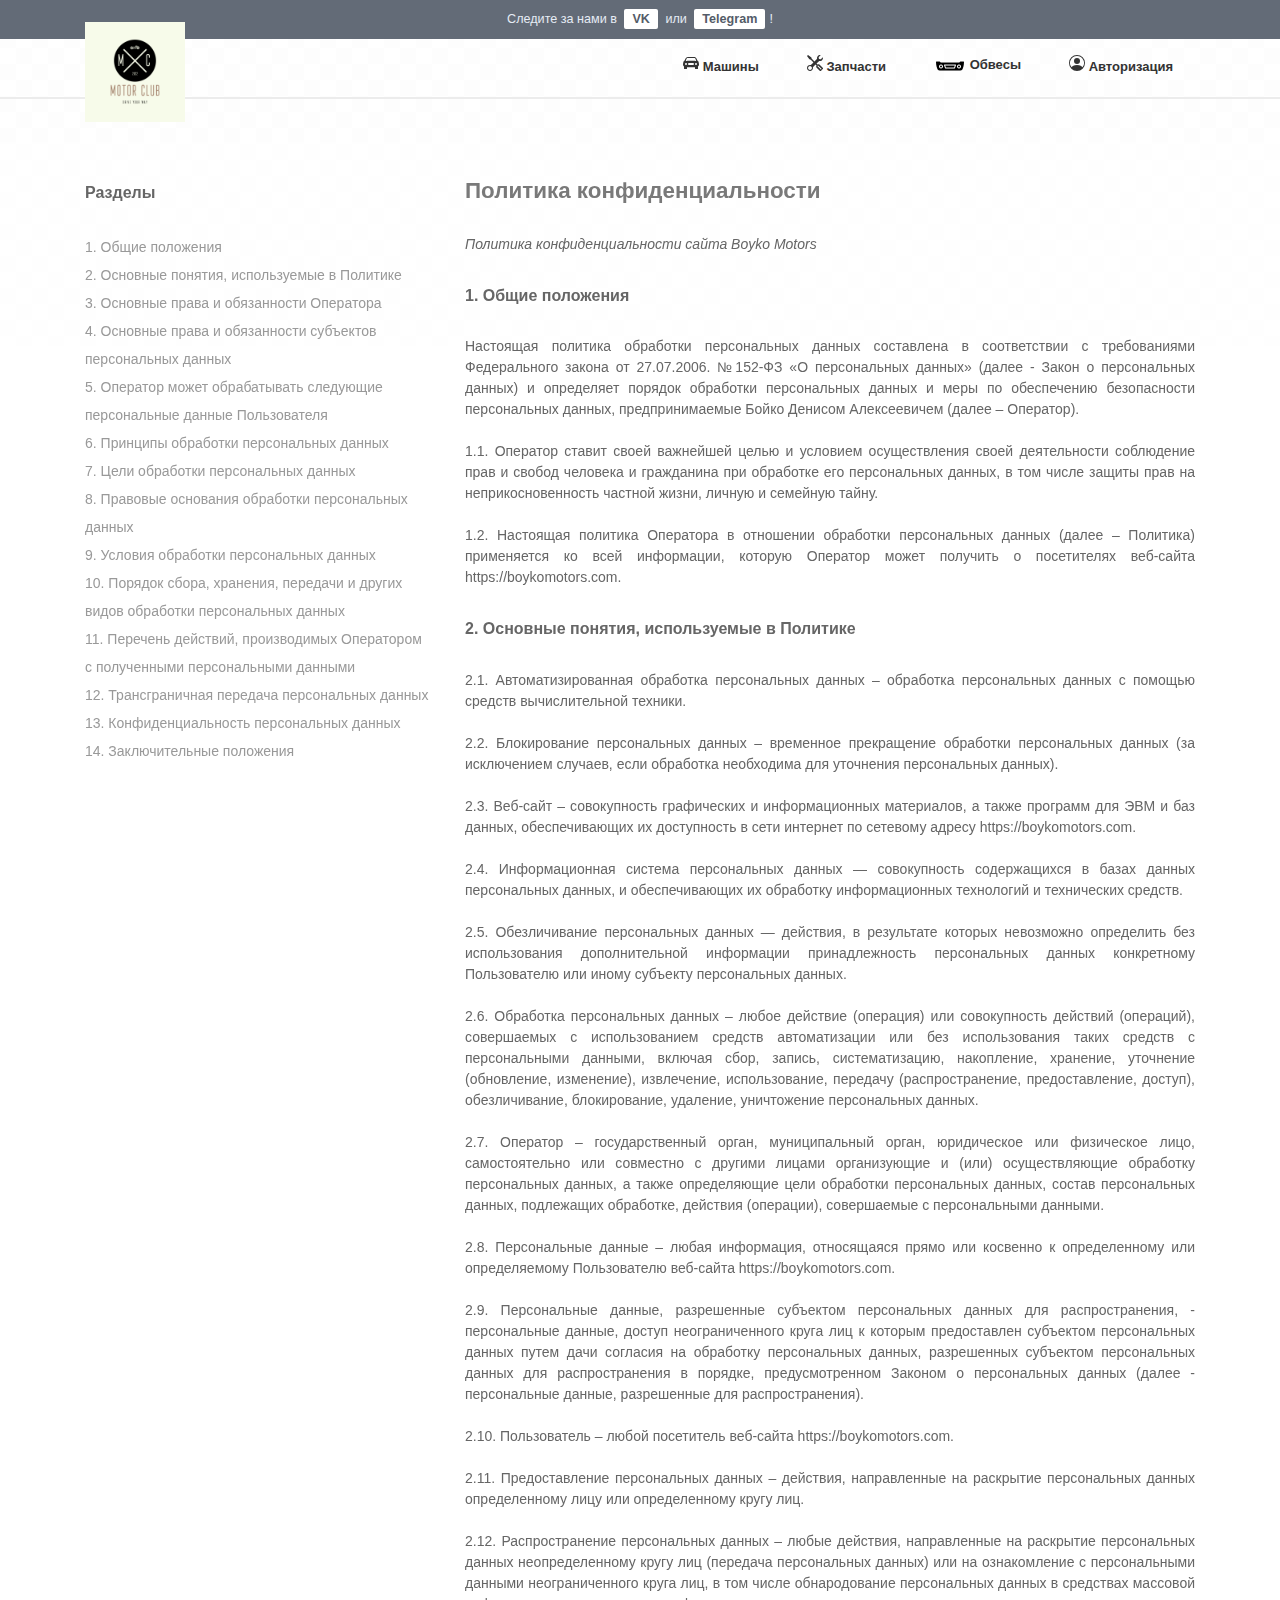
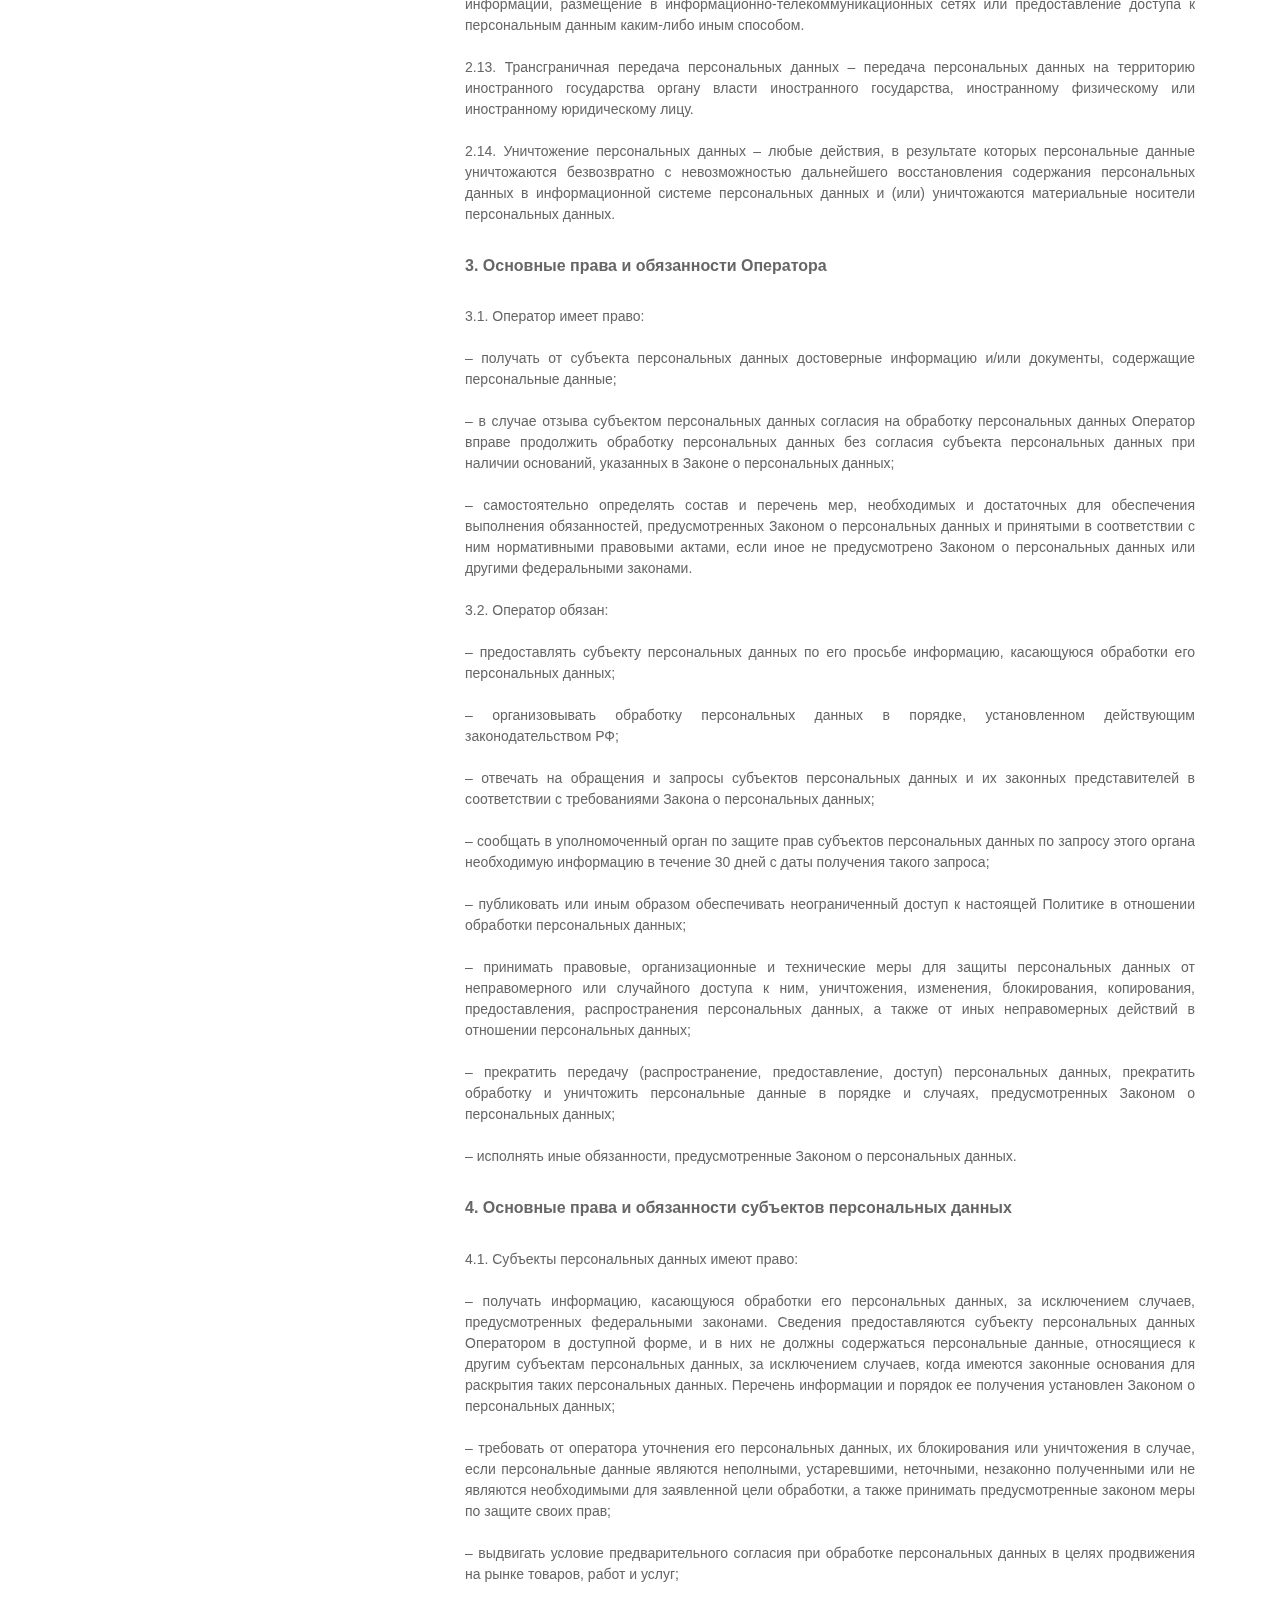
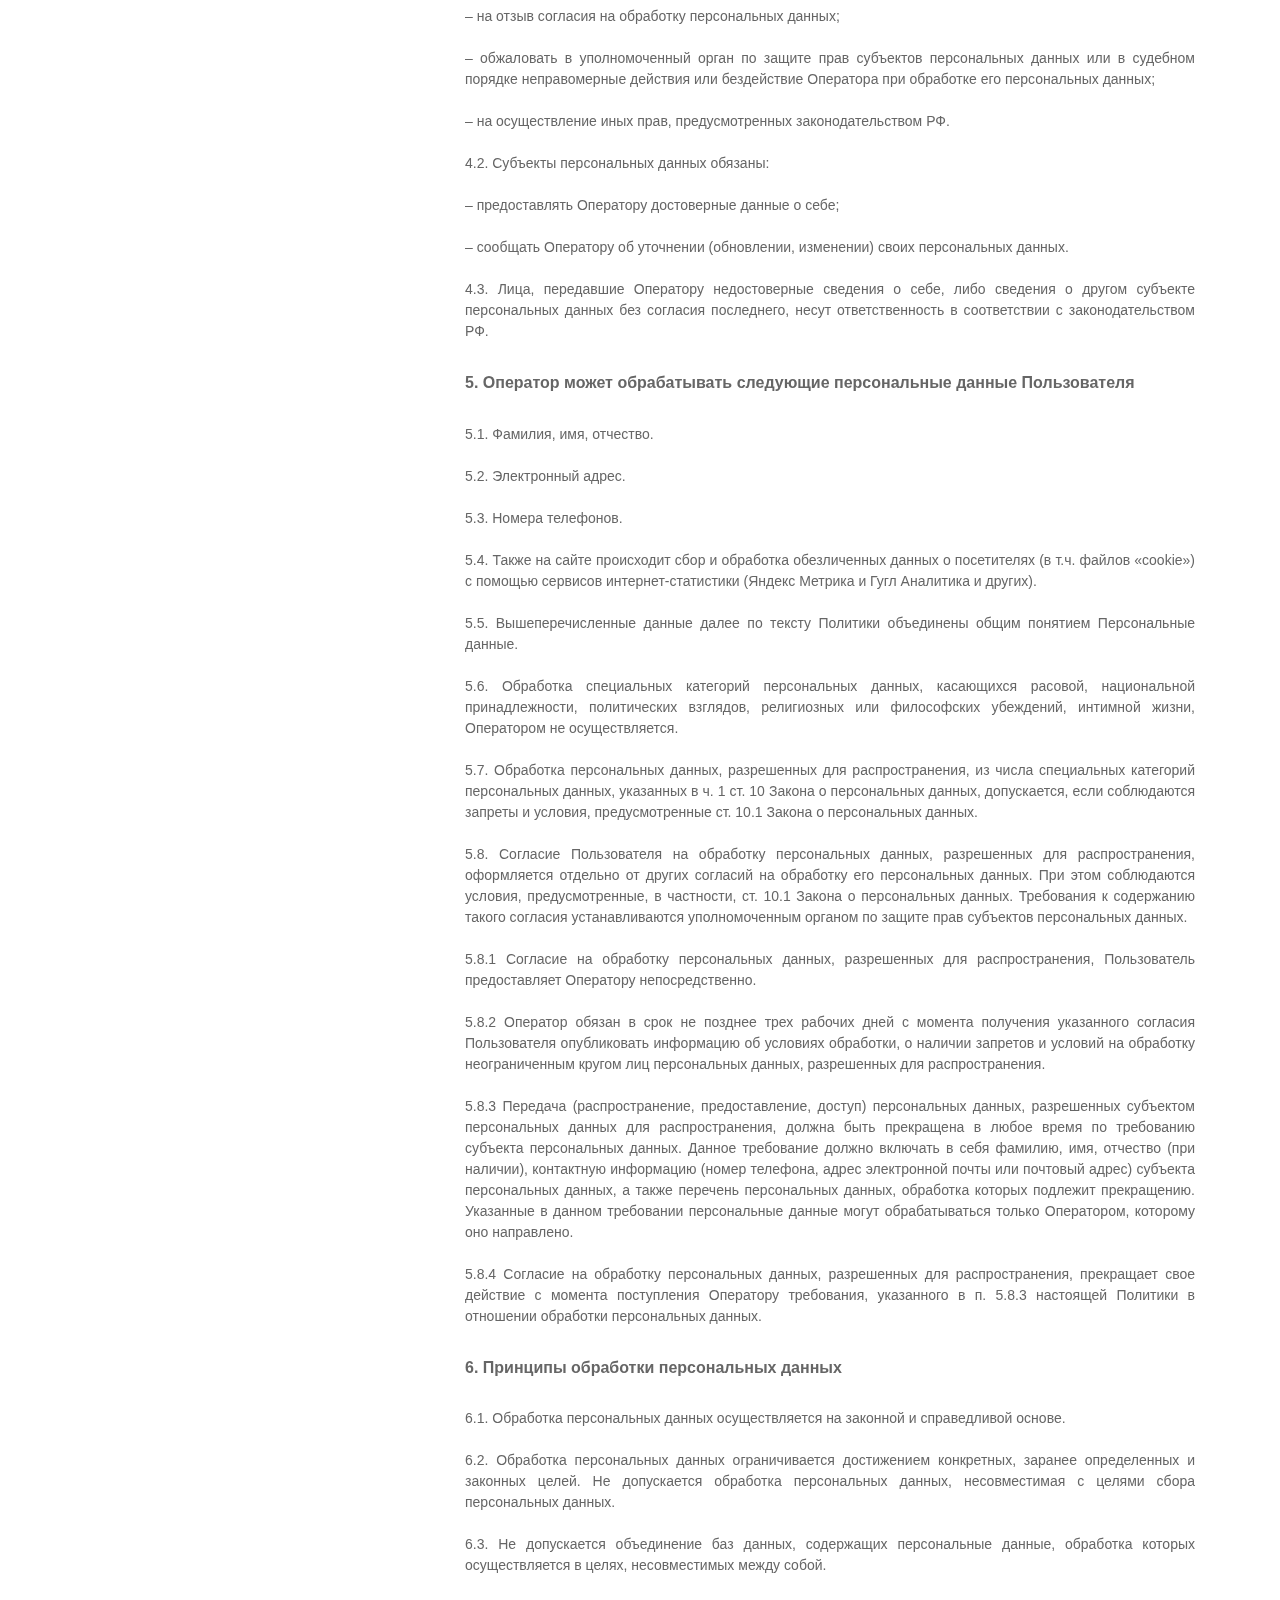
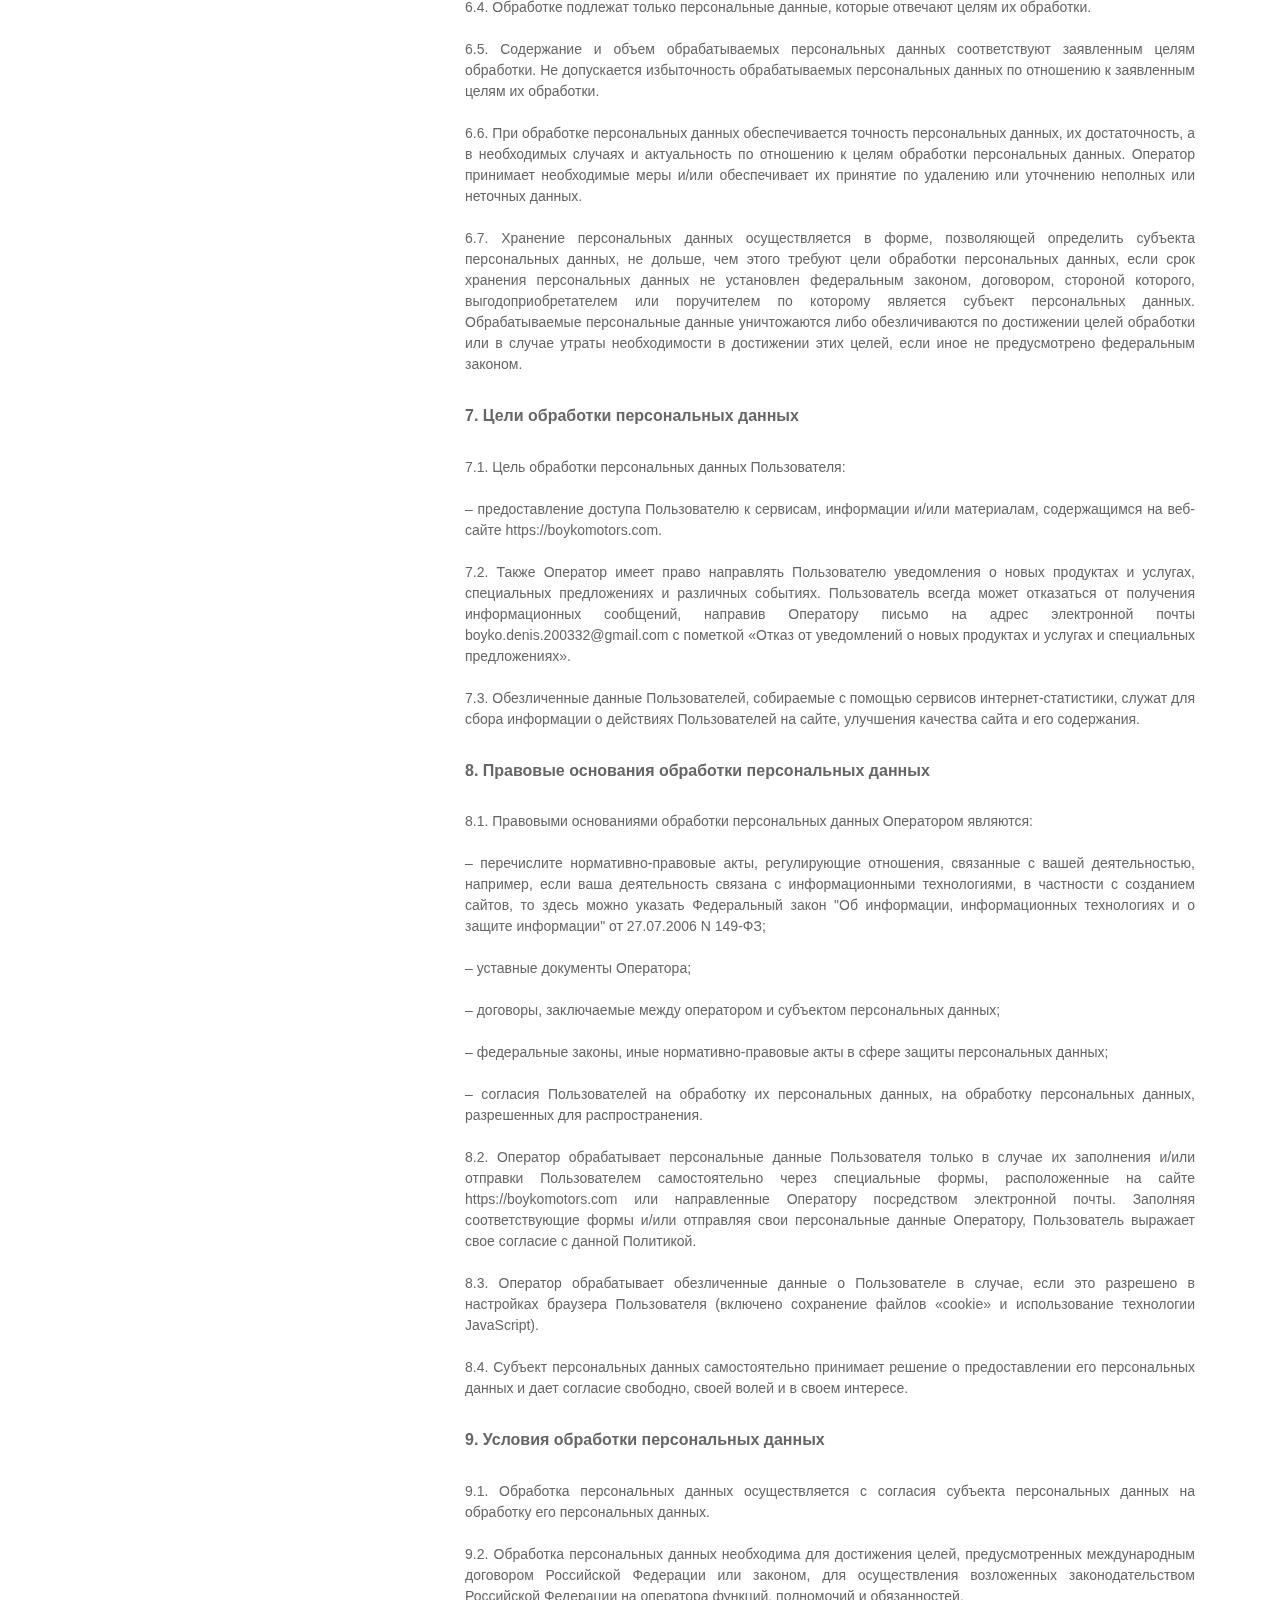
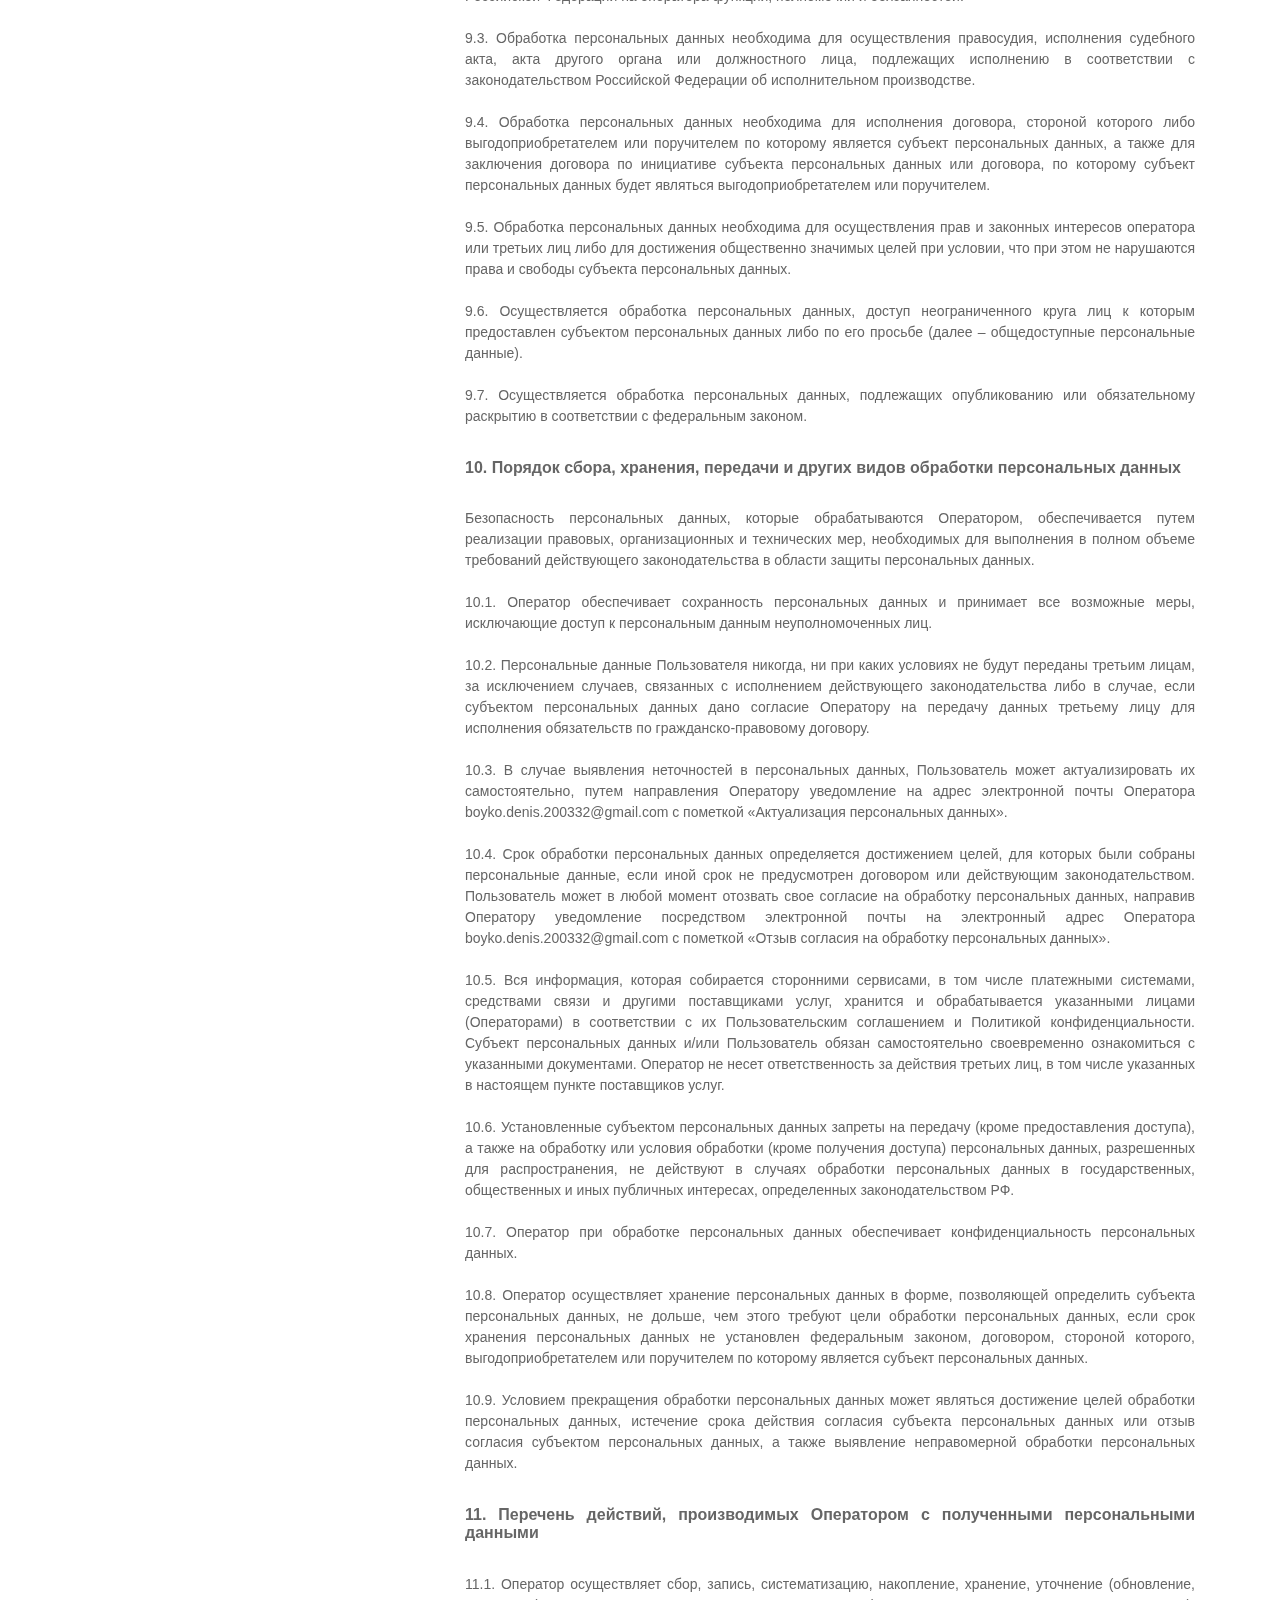
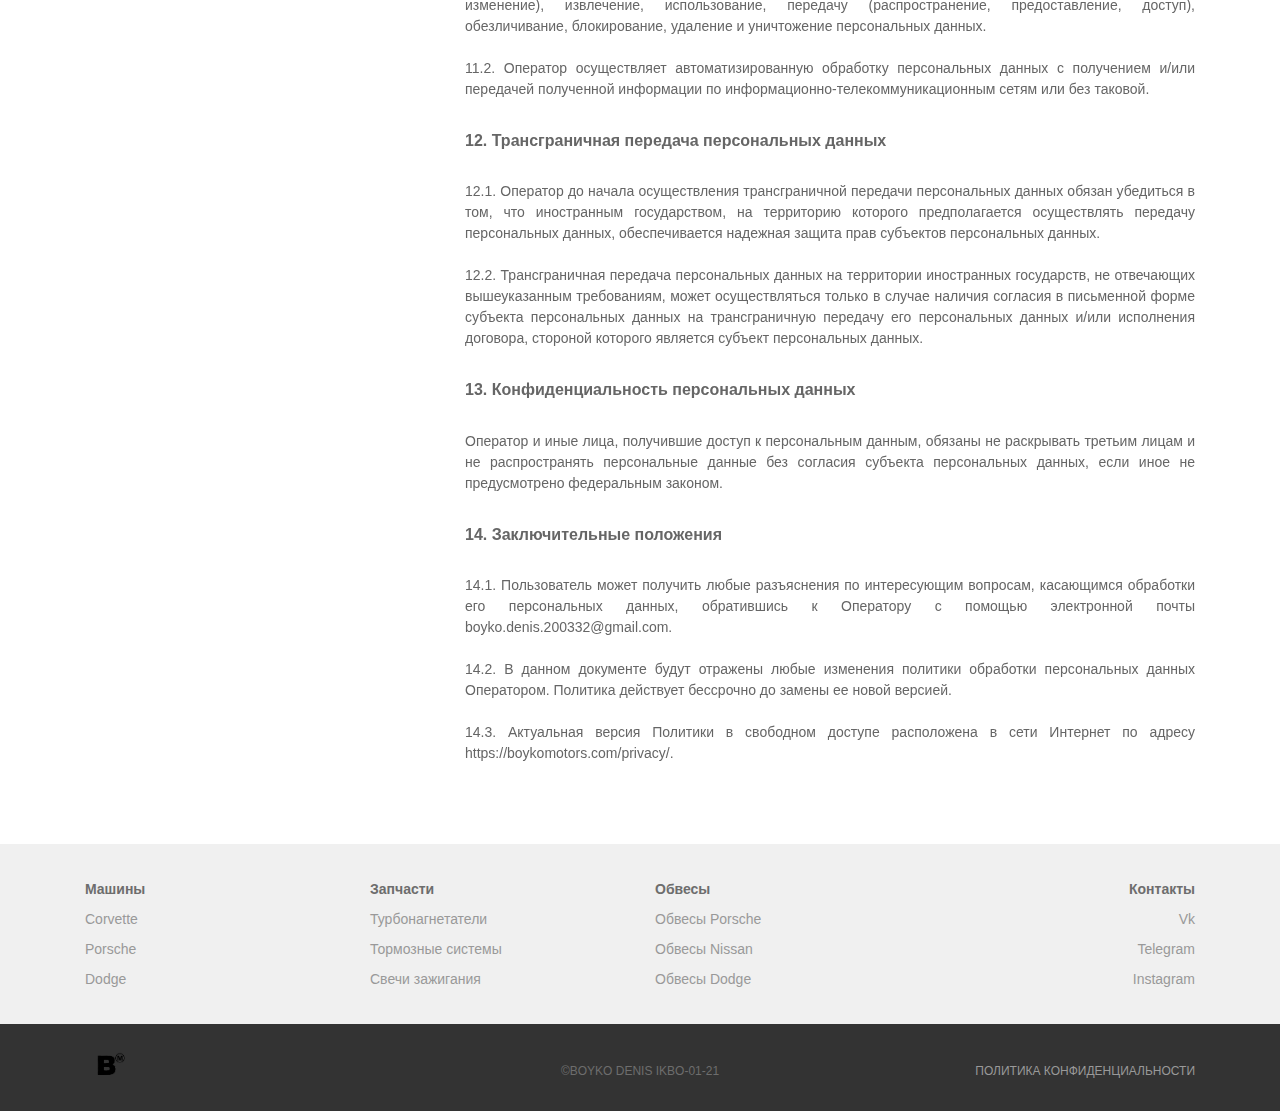
<file: privacy.html>
<!DOCTYPE html>
<html lang="rus">
<head>
    <meta charset="UTF-8">
    <title>Privacy</title>
</head><!DOCTYPE html>
<html lang='en-gb' dir='ltr'>

<head>

    <meta charset='utf-8'>
    <meta name='viewport' content='width=device-width, initial-scale=1'>
    <meta name='theme-color' content='#2ECC8A'>

    <title>Boyko &bull; Motors</title>

    <link rel="stylesheet" href="css/bootstrap.css">
    <link rel="stylesheet" href="css/bootstrap-grid.css">
    <link rel="stylesheet" href="css/bootstrap-reboot.css">
    <link rel="stylesheet" href="css/main.css">
    <link rel="stylesheet" href="css/lity.css">
    <link rel="stylesheet" href="css/animate.css">
    <link rel='shortcut icon' type='images/jpeg' href='images/icon.jpeg'>


</head>

<body>

<div class="message"><p>Следите за нами в <a href="https://vk.com/ipeace_deathi">VK</a> или <a href="https://web.telegram.org/lPeace_Deathl">Telegram</a>!</p></div>

<div class='top-bar noselect'>

    <div class='container'>

        <div class='float-left'>
            <a href='index.html' id='logo'>
                <img src='images/logo.png' width="100px" height="100px">
            </a>
        </div>

        <div class='float-right'>
            <ul class='d-none d-lg-block'>
                <li><a href='index.html' class=''><svg xmlns="http://www.w3.org/2000/svg" width="16" height="16" fill="currentColor" class="bi bi-car-front-fill" viewBox="0 0 16 16">
                    <path d="M2.52 3.515A2.5 2.5 0 0 1 4.82 2h6.362c1 0 1.904.596 2.298 1.515l.792 1.848c.075.175.21.319.38.404.5.25.855.715.965 1.262l.335 1.679c.033.161.049.325.049.49v.413c0 .814-.39 1.543-1 1.997V13.5a.5.5 0 0 1-.5.5h-2a.5.5 0 0 1-.5-.5v-1.338c-1.292.048-2.745.088-4 .088s-2.708-.04-4-.088V13.5a.5.5 0 0 1-.5.5h-2a.5.5 0 0 1-.5-.5v-1.892c-.61-.454-1-1.183-1-1.997v-.413a2.5 2.5 0 0 1 .049-.49l.335-1.68c.11-.546.465-1.012.964-1.261a.807.807 0 0 0 .381-.404l.792-1.848ZM3 10a1 1 0 1 0 0-2 1 1 0 0 0 0 2Zm10 0a1 1 0 1 0 0-2 1 1 0 0 0 0 2ZM6 8a1 1 0 0 0 0 2h4a1 1 0 1 0 0-2H6ZM2.906 5.189a.51.51 0 0 0 .497.731c.91-.073 3.35-.17 4.597-.17 1.247 0 3.688.097 4.597.17a.51.51 0 0 0 .497-.731l-.956-1.913A.5.5 0 0 0 11.691 3H4.309a.5.5 0 0 0-.447.276L2.906 5.19Z"/>
                </svg> Машины</a>
                </li>
                <li><a href='details.html' class=''><svg xmlns="http://www.w3.org/2000/svg" width="16" height="16" fill="currentColor" class="bi bi-tools" viewBox="0 0 16 16">
                    <path d="M1 0 0 1l2.2 3.081a1 1 0 0 0 .815.419h.07a1 1 0 0 1 .708.293l2.675 2.675-2.617 2.654A3.003 3.003 0 0 0 0 13a3 3 0 1 0 5.878-.851l2.654-2.617.968.968-.305.914a1 1 0 0 0 .242 1.023l3.27 3.27a.997.997 0 0 0 1.414 0l1.586-1.586a.997.997 0 0 0 0-1.414l-3.27-3.27a1 1 0 0 0-1.023-.242L10.5 9.5l-.96-.96 2.68-2.643A3.005 3.005 0 0 0 16 3c0-.269-.035-.53-.102-.777l-2.14 2.141L12 4l-.364-1.757L13.777.102a3 3 0 0 0-3.675 3.68L7.462 6.46 4.793 3.793a1 1 0 0 1-.293-.707v-.071a1 1 0 0 0-.419-.814L1 0Zm9.646 10.646a.5.5 0 0 1 .708 0l2.914 2.915a.5.5 0 0 1-.707.707l-2.915-2.914a.5.5 0 0 1 0-.708ZM3 11l.471.242.529.026.287.445.445.287.026.529L5 13l-.242.471-.026.529-.445.287-.287.445-.529.026L3 15l-.471-.242L2 14.732l-.287-.445L1.268 14l-.026-.529L1 13l.242-.471.026-.529.445-.287.287-.445.529-.026L3 11Z"/>
                </svg> Запчасти</a>
                </li>
                <li><a href='body_kits.html' class='' style="padding-top: 0.7rem"><img src="images/icons8-bumper-32.png" > Обвесы</a></li>
                <li><a href='auth.html' class=''><svg xmlns="http://www.w3.org/2000/svg" width="16" height="16" fill="currentColor" class="bi bi-person-circle" viewBox="0 0 16 16">
                    <path d="M11 6a3 3 0 1 1-6 0 3 3 0 0 1 6 0z"/>
                    <path fill-rule="evenodd" d="M0 8a8 8 0 1 1 16 0A8 8 0 0 1 0 8zm8-7a7 7 0 0 0-5.468 11.37C3.242 11.226 4.805 10 8 10s4.757 1.225 5.468 2.37A7 7 0 0 0 8 1z"/>
                </svg> Авторизация</a>
                </li>
            </ul>

            <ul class='d-md-block d-lg-none'>
                <div class='dropdown show'>
                    <li id='dropdownMenuButton' role='button' data-toggle='dropdown' aria-haspopup='true' aria-expanded='false'><a href='#'><img src="images/menu-burger.png"/></a></li>
                    <div class='dropdown-menu' aria-labelledby='dropdownMenuButton'>
                        <a class='dropdown-item' href='index.html'>
                            Машины
                        </a>
                        <a class='dropdown-item' href='details.html'>
                            Запчасти
                        </a>
                        <a class='dropdown-item' href='body_kits.html'>
                            Обвесы
                        </a>
                        <a class='dropdown-item' href='auth.html'>
                            Авторизация
                        </a>
                    </div>
                </div>
            </ul>
        </div>

        <div class='clearfix'></div>

    </div>

</div>

<div class='push larger'></div>

<div class="container">
    <div class="row">

        <div class="col-md-4">

            <div id="headers-content1" class="list" style="line-height:28px">
                <h3 id="section-header1">Разделы</h3><br>
                <a href="#privacy_1" class="sub">1. Общие положения</a>
                <br><a href="#privacy_2" class="sub">2. Основные понятия, используемые в Политике</a>
                <br><a href="#privacy_3" class="sub">3. Основные права и обязанности Оператора</a>
                <br><a href="#privacy_4" class="sub">4. Основные права и обязанности субъектов<br>
                персональных данных</a>
                <br><a href="#privacy_5" class="sub">5. Оператор может обрабатывать следующие<br>
                персональные данные Пользователя</a>
                <br><a href="#privacy_6" class="sub">6. Принципы обработки персональных данных</a>
                <br><a href="#privacy_7" class="sub">7. Цели обработки персональных данных</a>
                <br><a href="#privacy_8" class="sub">8. Правовые основания обработки персональных данных</a>
                <br><a href="#privacy_9" class="sub">9. Условия обработки персональных данных</a>
                <br><a href="#privacy_10" class="sub">10. Порядок сбора, хранения, передачи и других<br>
                видов обработки персональных данных</a>
                <br><a href="#privacy_11" class="sub">11. Перечень действий, производимых Оператором<br>
                с полученными персональными данными</a>
                <br><a href="#privacy_12" class="sub">12. Трансграничная передача персональных данных</a>
                <br><a href="#privacy_13" class="sub">13. Конфиденциальность персональных данных</a>
                <br><a href="#privacy_14" class="sub">14. Заключительные положения</a><br>
            </div>

        </div>

        <div class="col-md-8 text-justify text-content">

            <h1>Политика конфиденциальности</h1>

            <p><em>Политика конфиденциальности сайта Boyko Motors</em></p>
            <h3 id="privacy_1">1. Общие положения</h3>
            <p>Настоящая политика обработки персональных данных составлена в соответствии с требованиями Федерального закона от 27.07.2006. №152-ФЗ «О персональных данных» (далее - Закон о персональных данных) и определяет порядок обработки персональных данных и меры по обеспечению безопасности персональных данных, предпринимаемые Бойко Денисом Алексеевичем (далее – Оператор).
                <br><br>1.1. Оператор ставит своей важнейшей целью и условием осуществления своей деятельности соблюдение прав и свобод человека и гражданина при обработке его персональных данных, в том числе защиты прав на неприкосновенность частной жизни, личную и семейную тайну.
                <br><br>1.2. Настоящая политика Оператора в отношении обработки персональных данных (далее – Политика) применяется ко всей информации, которую Оператор может получить о посетителях веб-сайта https://boykomotors.com.
            </p>
            <h3 id="privacy_2">2. Основные понятия, используемые в Политике</h3>
            <p>2.1. Автоматизированная обработка персональных данных – обработка персональных данных с помощью средств вычислительной техники.
                <br><br>2.2. Блокирование персональных данных – временное прекращение обработки персональных данных (за исключением случаев, если обработка необходима для уточнения персональных данных).
                <br><br>2.3. Веб-сайт – совокупность графических и информационных материалов, а также программ для ЭВМ и баз данных, обеспечивающих их доступность в сети интернет по сетевому адресу https://boykomotors.com.
                <br><br>2.4. Информационная система персональных данных — совокупность содержащихся в базах данных персональных данных, и обеспечивающих их обработку информационных технологий и технических средств.
                <br><br>2.5. Обезличивание персональных данных — действия, в результате которых невозможно определить без использования дополнительной информации принадлежность персональных данных конкретному Пользователю или иному субъекту персональных данных.
                <br><br>2.6. Обработка персональных данных – любое действие (операция) или совокупность действий (операций), совершаемых с использованием средств автоматизации или без использования таких средств с персональными данными, включая сбор, запись, систематизацию, накопление, хранение, уточнение (обновление, изменение), извлечение, использование, передачу (распространение, предоставление, доступ), обезличивание, блокирование, удаление, уничтожение персональных данных.
                <br><br>2.7. Оператор – государственный орган, муниципальный орган, юридическое или физическое лицо, самостоятельно или совместно с другими лицами организующие и (или) осуществляющие обработку персональных данных, а также определяющие цели обработки персональных данных, состав персональных данных, подлежащих обработке, действия (операции), совершаемые с персональными данными.
                <br><br>2.8. Персональные данные – любая информация, относящаяся прямо или косвенно к определенному или определяемому Пользователю веб-сайта https://boykomotors.com.
                <br><br>2.9. Персональные данные, разрешенные субъектом персональных данных для распространения, - персональные данные, доступ неограниченного круга лиц к которым предоставлен субъектом персональных данных путем дачи согласия на обработку персональных данных, разрешенных субъектом персональных данных для распространения в порядке, предусмотренном Законом о персональных данных (далее - персональные данные, разрешенные для распространения).
                <br><br>2.10. Пользователь – любой посетитель веб-сайта https://boykomotors.com.
                <br><br>2.11. Предоставление персональных данных – действия, направленные на раскрытие персональных данных определенному лицу или определенному кругу лиц.
                <br><br>2.12. Распространение персональных данных – любые действия, направленные на раскрытие персональных данных неопределенному кругу лиц (передача персональных данных) или на ознакомление с персональными данными неограниченного круга лиц, в том числе обнародование персональных данных в средствах массовой информации, размещение в информационно-телекоммуникационных сетях или предоставление доступа к персональным данным каким-либо иным способом.
                <br><br>2.13. Трансграничная передача персональных данных – передача персональных данных на территорию иностранного государства органу власти иностранного государства, иностранному физическому или иностранному юридическому лицу.
                <br><br>2.14. Уничтожение персональных данных – любые действия, в результате которых персональные данные уничтожаются безвозвратно с невозможностью дальнейшего восстановления содержания персональных данных в информационной системе персональных данных и (или) уничтожаются материальные носители персональных данных.
            </p>
            <h3 id="privacy_3">3. Основные права и обязанности Оператора</h3>
            <p>3.1. Оператор имеет право:
                <br><br>– получать от субъекта персональных данных достоверные информацию и/или документы, содержащие персональные данные;
                <br><br>– в случае отзыва субъектом персональных данных согласия на обработку персональных данных Оператор вправе продолжить обработку персональных данных без согласия субъекта персональных данных при наличии оснований, указанных в Законе о персональных данных;
                <br><br>– самостоятельно определять состав и перечень мер, необходимых и достаточных для обеспечения выполнения обязанностей, предусмотренных Законом о персональных данных и принятыми в соответствии с ним нормативными правовыми актами, если иное не предусмотрено Законом о персональных данных или другими федеральными законами.
                <br><br>3.2. Оператор обязан:
                <br><br>– предоставлять субъекту персональных данных по его просьбе информацию, касающуюся обработки его персональных данных;
                <br><br>– организовывать обработку персональных данных в порядке, установленном действующим законодательством РФ;
                <br><br>– отвечать на обращения и запросы субъектов персональных данных и их законных представителей в соответствии с требованиями Закона о персональных данных;
                <br><br>– сообщать в уполномоченный орган по защите прав субъектов персональных данных по запросу этого органа необходимую информацию в течение 30 дней с даты получения такого запроса;
                <br><br>– публиковать или иным образом обеспечивать неограниченный доступ к настоящей Политике в отношении обработки персональных данных;
                <br><br>– принимать правовые, организационные и технические меры для защиты персональных данных от неправомерного или случайного доступа к ним, уничтожения, изменения, блокирования, копирования, предоставления, распространения персональных данных, а также от иных неправомерных действий в отношении персональных данных;
                <br><br>– прекратить передачу (распространение, предоставление, доступ) персональных данных, прекратить обработку и уничтожить персональные данные в порядке и случаях, предусмотренных Законом о персональных данных;
                <br><br>– исполнять иные обязанности, предусмотренные Законом о персональных данных.
            </p>
            <h3 id="privacy_4">4. Основные права и обязанности субъектов персональных данных</h3>
            <p>4.1. Субъекты персональных данных имеют право:
                <br><br>– получать информацию, касающуюся обработки его персональных данных, за исключением случаев, предусмотренных федеральными законами. Сведения предоставляются субъекту персональных данных Оператором в доступной форме, и в них не должны содержаться персональные данные, относящиеся к другим субъектам персональных данных, за исключением случаев, когда имеются законные основания для раскрытия таких персональных данных. Перечень информации и порядок ее получения установлен Законом о персональных данных;
                <br><br>– требовать от оператора уточнения его персональных данных, их блокирования или уничтожения в случае, если персональные данные являются неполными, устаревшими, неточными, незаконно полученными или не являются необходимыми для заявленной цели обработки, а также принимать предусмотренные законом меры по защите своих прав;
                <br><br>– выдвигать условие предварительного согласия при обработке персональных данных в целях продвижения на рынке товаров, работ и услуг;
                <br><br>– на отзыв согласия на обработку персональных данных;
                <br><br>– обжаловать в уполномоченный орган по защите прав субъектов персональных данных или в судебном порядке неправомерные действия или бездействие Оператора при обработке его персональных данных;
                <br><br>– на осуществление иных прав, предусмотренных законодательством РФ.
                <br><br>4.2. Субъекты персональных данных обязаны:
                <br><br>– предоставлять Оператору достоверные данные о себе;
                <br><br>– сообщать Оператору об уточнении (обновлении, изменении) своих персональных данных.
                <br><br>4.3. Лица, передавшие Оператору недостоверные сведения о себе, либо сведения о другом субъекте персональных данных без согласия последнего, несут ответственность в соответствии с законодательством РФ.
            </p>
            <h3 id="privacy_5">5. Оператор может обрабатывать следующие персональные данные Пользователя</h3>
            <p>5.1. Фамилия, имя, отчество.
                <br><br>5.2. Электронный адрес.
                <br><br>5.3. Номера телефонов.
                <br><br>5.4. Также на сайте происходит сбор и обработка обезличенных данных о посетителях (в т.ч. файлов «cookie») с помощью сервисов интернет-статистики (Яндекс Метрика и Гугл Аналитика и других).
                <br><br>5.5. Вышеперечисленные данные далее по тексту Политики объединены общим понятием Персональные данные.
                <br><br>5.6. Обработка специальных категорий персональных данных, касающихся расовой, национальной принадлежности, политических взглядов, религиозных или философских убеждений, интимной жизни, Оператором не осуществляется.
                <br><br>5.7. Обработка персональных данных, разрешенных для распространения, из числа специальных категорий персональных данных, указанных в ч. 1 ст. 10 Закона о персональных данных, допускается, если соблюдаются запреты и условия, предусмотренные ст. 10.1 Закона о персональных данных.
                <br><br>5.8. Согласие Пользователя на обработку персональных данных, разрешенных для распространения, оформляется отдельно от других согласий на обработку его персональных данных. При этом соблюдаются условия, предусмотренные, в частности, ст. 10.1 Закона о персональных данных. Требования к содержанию такого согласия устанавливаются уполномоченным органом по защите прав субъектов персональных данных.
                <br><br>5.8.1 Согласие на обработку персональных данных, разрешенных для распространения, Пользователь предоставляет Оператору непосредственно.
                <br><br>5.8.2 Оператор обязан в срок не позднее трех рабочих дней с момента получения указанного согласия Пользователя опубликовать информацию об условиях обработки, о наличии запретов и условий на обработку неограниченным кругом лиц персональных данных, разрешенных для распространения.
                <br><br>5.8.3 Передача (распространение, предоставление, доступ) персональных данных, разрешенных субъектом персональных данных для распространения, должна быть прекращена в любое время по требованию субъекта персональных данных. Данное требование должно включать в себя фамилию, имя, отчество (при наличии), контактную информацию (номер телефона, адрес электронной почты или почтовый адрес) субъекта персональных данных, а также перечень персональных данных, обработка которых подлежит прекращению. Указанные в данном требовании персональные данные могут обрабатываться только Оператором, которому оно направлено.
                <br><br>5.8.4 Согласие на обработку персональных данных, разрешенных для распространения, прекращает свое действие с момента поступления Оператору требования, указанного в п. 5.8.3 настоящей Политики в отношении обработки персональных данных.
            </p>
            <h3 id="privacy_6">6. Принципы обработки персональных данных</h3>
            <p>6.1. Обработка персональных данных осуществляется на законной и справедливой основе.
                <br><br>6.2. Обработка персональных данных ограничивается достижением конкретных, заранее определенных и законных целей. Не допускается обработка персональных данных, несовместимая с целями сбора персональных данных.
                <br><br>6.3. Не допускается объединение баз данных, содержащих персональные данные, обработка которых осуществляется в целях, несовместимых между собой.
                <br><br>6.4. Обработке подлежат только персональные данные, которые отвечают целям их обработки.
                <br><br>6.5. Содержание и объем обрабатываемых персональных данных соответствуют заявленным целям обработки. Не допускается избыточность обрабатываемых персональных данных по отношению к заявленным целям их обработки.
                <br><br>6.6. При обработке персональных данных обеспечивается точность персональных данных, их достаточность, а в необходимых случаях и актуальность по отношению к целям обработки персональных данных. Оператор принимает необходимые меры и/или обеспечивает их принятие по удалению или уточнению неполных или неточных данных.
                <br><br>6.7. Хранение персональных данных осуществляется в форме, позволяющей определить субъекта персональных данных, не дольше, чем этого требуют цели обработки персональных данных, если срок хранения персональных данных не установлен федеральным законом, договором, стороной которого, выгодоприобретателем или поручителем по которому является субъект персональных данных. Обрабатываемые персональные данные уничтожаются либо обезличиваются по достижении целей обработки или в случае утраты необходимости в достижении этих целей, если иное не предусмотрено федеральным законом.
            </p>
            <h3 id="privacy_7">7. Цели обработки персональных данных</h3>
            <p>7.1. Цель обработки персональных данных Пользователя:
                <br><br>– предоставление доступа Пользователю к сервисам, информации и/или материалам, содержащимся на веб-сайте https://boykomotors.com.
                <br><br>7.2. Также Оператор имеет право направлять Пользователю уведомления о новых продуктах и услугах, специальных предложениях и различных событиях. Пользователь всегда может отказаться от получения информационных сообщений, направив Оператору письмо на адрес электронной почты boyko.denis.200332@gmail.com с пометкой «Отказ от уведомлений о новых продуктах и услугах и специальных предложениях».
                <br><br>7.3. Обезличенные данные Пользователей, собираемые с помощью сервисов интернет-статистики, служат для сбора информации о действиях Пользователей на сайте, улучшения качества сайта и его содержания.
            </p>
            <h3 id="privacy_8">8. Правовые основания обработки персональных данных</h3>
            <p>8.1. Правовыми основаниями обработки персональных данных Оператором являются:
                <br><br>– перечислите нормативно-правовые акты, регулирующие отношения, связанные с вашей деятельностью, например, если ваша деятельность связана с информационными технологиями, в частности с созданием сайтов, то здесь можно указать Федеральный закон "Об информации, информационных технологиях и о защите информации" от 27.07.2006 N 149-ФЗ;
                <br><br>– уставные документы Оператора;
                <br><br>– договоры, заключаемые между оператором и субъектом персональных данных;
                <br><br>– федеральные законы, иные нормативно-правовые акты в сфере защиты персональных данных;
                <br><br>– согласия Пользователей на обработку их персональных данных, на обработку персональных данных, разрешенных для распространения.
                <br><br>8.2. Оператор обрабатывает персональные данные Пользователя только в случае их заполнения и/или отправки Пользователем самостоятельно через специальные формы, расположенные на сайте https://boykomotors.com или направленные Оператору посредством электронной почты. Заполняя соответствующие формы и/или отправляя свои персональные данные Оператору, Пользователь выражает свое согласие с данной Политикой.
                <br><br>8.3. Оператор обрабатывает обезличенные данные о Пользователе в случае, если это разрешено в настройках браузера Пользователя (включено сохранение файлов «cookie» и использование технологии JavaScript).
                <br><br>8.4. Субъект персональных данных самостоятельно принимает решение о предоставлении его персональных данных и дает согласие свободно, своей волей и в своем интересе.
            </p>
            <h3 id="privacy_9">9. Условия обработки персональных данных</h3>
            <p>9.1. Обработка персональных данных осуществляется с согласия субъекта персональных данных на обработку его персональных данных.
                <br><br>9.2. Обработка персональных данных необходима для достижения целей, предусмотренных международным договором Российской Федерации или законом, для осуществления возложенных законодательством Российской Федерации на оператора функций, полномочий и обязанностей.
                <br><br>9.3. Обработка персональных данных необходима для осуществления правосудия, исполнения судебного акта, акта другого органа или должностного лица, подлежащих исполнению в соответствии с законодательством Российской Федерации об исполнительном производстве.
                <br><br>9.4. Обработка персональных данных необходима для исполнения договора, стороной которого либо выгодоприобретателем или поручителем по которому является субъект персональных данных, а также для заключения договора по инициативе субъекта персональных данных или договора, по которому субъект персональных данных будет являться выгодоприобретателем или поручителем.
                <br><br>9.5. Обработка персональных данных необходима для осуществления прав и законных интересов оператора или третьих лиц либо для достижения общественно значимых целей при условии, что при этом не нарушаются права и свободы субъекта персональных данных.
                <br><br>9.6. Осуществляется обработка персональных данных, доступ неограниченного круга лиц к которым предоставлен субъектом персональных данных либо по его просьбе (далее – общедоступные персональные данные).
                <br><br>9.7. Осуществляется обработка персональных данных, подлежащих опубликованию или обязательному раскрытию в соответствии с федеральным законом.
            </p>
            <h3 id="privacy_10">10. Порядок сбора, хранения, передачи и других видов обработки персональных данных</h3>
            <p>Безопасность персональных данных, которые обрабатываются Оператором, обеспечивается путем реализации правовых, организационных и технических мер, необходимых для выполнения в полном объеме требований действующего законодательства в области защиты персональных данных.
                <br><br>10.1. Оператор обеспечивает сохранность персональных данных и принимает все возможные меры, исключающие доступ к персональным данным неуполномоченных лиц.
                <br><br>10.2. Персональные данные Пользователя никогда, ни при каких условиях не будут переданы третьим лицам, за исключением случаев, связанных с исполнением действующего законодательства либо в случае, если субъектом персональных данных дано согласие Оператору на передачу данных третьему лицу для исполнения обязательств по гражданско-правовому договору.
                <br><br>10.3. В случае выявления неточностей в персональных данных, Пользователь может актуализировать их самостоятельно, путем направления Оператору уведомление на адрес электронной почты Оператора boyko.denis.200332@gmail.com с пометкой «Актуализация персональных данных».
                <br><br>10.4. Срок обработки персональных данных определяется достижением целей, для которых были собраны персональные данные, если иной срок не предусмотрен договором или действующим законодательством.
                Пользователь может в любой момент отозвать свое согласие на обработку персональных данных, направив Оператору уведомление посредством электронной почты на электронный адрес Оператора boyko.denis.200332@gmail.com с пометкой «Отзыв согласия на обработку персональных данных».
                <br><br>10.5. Вся информация, которая собирается сторонними сервисами, в том числе платежными системами, средствами связи и другими поставщиками услуг, хранится и обрабатывается указанными лицами (Операторами) в соответствии с их Пользовательским соглашением и Политикой конфиденциальности. Субъект персональных данных и/или Пользователь обязан самостоятельно своевременно ознакомиться с указанными документами. Оператор не несет ответственность за действия третьих лиц, в том числе указанных в настоящем пункте поставщиков услуг.
                <br><br>10.6. Установленные субъектом персональных данных запреты на передачу (кроме предоставления доступа), а также на обработку или условия обработки (кроме получения доступа) персональных данных, разрешенных для распространения, не действуют в случаях обработки персональных данных в государственных, общественных и иных публичных интересах, определенных законодательством РФ.
                <br><br>10.7. Оператор при обработке персональных данных обеспечивает конфиденциальность персональных данных.
                <br><br>10.8. Оператор осуществляет хранение персональных данных в форме, позволяющей определить субъекта персональных данных, не дольше, чем этого требуют цели обработки персональных данных, если срок хранения персональных данных не установлен федеральным законом, договором, стороной которого, выгодоприобретателем или поручителем по которому является субъект персональных данных.
                <br><br>10.9. Условием прекращения обработки персональных данных может являться достижение целей обработки персональных данных, истечение срока действия согласия субъекта персональных данных или отзыв согласия субъектом персональных данных, а также выявление неправомерной обработки персональных данных.
            </p>
            <h3 id="privacy_11">11. Перечень действий, производимых Оператором с полученными персональными данными</h3>
            <p>11.1. Оператор осуществляет сбор, запись, систематизацию, накопление, хранение, уточнение (обновление, изменение), извлечение, использование, передачу (распространение, предоставление, доступ), обезличивание, блокирование, удаление и уничтожение персональных данных.
                <br><br>11.2. Оператор осуществляет автоматизированную обработку персональных данных с получением и/или передачей полученной информации по информационно-телекоммуникационным сетям или без таковой.
            </p>
            <h3 id="privacy_12">12. Трансграничная передача персональных данных</h3>
            <p>12.1. Оператор до начала осуществления трансграничной передачи персональных данных обязан убедиться в том, что иностранным государством, на территорию которого предполагается осуществлять передачу персональных данных, обеспечивается надежная защита прав субъектов персональных данных.
                <br><br>12.2. Трансграничная передача персональных данных на территории иностранных государств, не отвечающих вышеуказанным требованиям, может осуществляться только в случае наличия согласия в письменной форме субъекта персональных данных на трансграничную передачу его персональных данных и/или исполнения договора, стороной которого является субъект персональных данных.
            </p>
            <h3 id="privacy_13">13. Конфиденциальность персональных данных</h3>
            <p>Оператор и иные лица, получившие доступ к персональным данным, обязаны не раскрывать третьим лицам и не распространять персональные данные без согласия субъекта персональных данных, если иное не предусмотрено федеральным законом.</p>
            <h3 id="privacy_14">14. Заключительные положения</h3>
            <p>14.1. Пользователь может получить любые разъяснения по интересующим вопросам, касающимся обработки его персональных данных, обратившись к Оператору с помощью электронной почты boyko.denis.200332@gmail.com.
                <br><br>14.2. В данном документе будут отражены любые изменения политики обработки персональных данных Оператором. Политика действует бессрочно до замены ее новой версией.
                <br><br>14.3. Актуальная версия Политики в свободном доступе расположена в сети Интернет по адресу https://boykomotors.com/privacy/.
            </p>

        </div>
    </div>
</div>

<div class='push larger'></div>

<footer class='footer'>
    <div class='footer-top'>
        <div class='container'>
            <div class='row center-mobile'>

                <div class='col-sm-3 hide-mobile'>
                    <ul class='footer-list'>
                        <li class='list-head'>Машины</li>
                        <li><a href='corvette.html'>Corvette</a></li>
                        <li><a href='porsche.html'>Porsche</a></li>
                        <li><a href='dodge.html'>Dodge</a></li>
                    </ul>
                </div>

                <div class='col-sm-3 hide-mobile'>
                    <ul class='footer-list'>
                        <li class='list-head'>Запчасти</li>
                        <li><a href='details.html'>Турбонагнетатели</a></li>
                        <li><a href='details.html'>Тормозные системы</a></li>
                        <li><a href='details.html'>Свечи зажигания</a></li>
                    </ul>
                </div>

                <div class='col-sm-3 hide-mobile'>
                    <ul class='footer-list'>
                        <li class='list-head'>Обвесы</li>
                        <li><a href='body_kits.html'>Обвесы Porsche</a></li>
                        <li><a href='body_kits.html'>Обвесы Nissan</a></li>
                        <li><a href='body_kits.html'>Обвесы Dodge</a></li>
                    </ul>
                </div>

                <div class='col-sm-3 hide-mobile text-right'>
                    <ul class='footer-list'>
                        <li class='list-head'>Контакты</li>
                        <li><a target="_blank" href='https://vk.com/ipeace_deathi'>Vk</a></li>
                        <li><a target="_blank" href='https://web.telegram.org/lPeace_Deathl'>Telegram</a></li>
                        <li><a target="_blank" href='https://www.instagram.com/ipeace_deathi'>Instagram</a></li>
                    </ul>
                </div>
            </div>
        </div>
    </div>

    <div class='footer-bar noselect'>
        <div class='container'>
            <div class='row'>

                <div class='col-md-4 center-mobile'><a class='no-underline' href='#'><img src='images/icon.png' width="50px" height="50px"></a></div>
                <div class='col-md-4 text-center' style='padding-top:7px'>&copy;Boyko Denis IKBO-01-21</div>
                <div class='col-md-4 text-right center-mobile' style='padding-top:7px'><a href='privacy.html'>Политика конфиденциальности</a></div>

            </div>
        </div>
    </div>
</footer>

<script type='text/javascript' src='js/jquery.js'></script>
<script type='text/javascript' src='js/bootstrap.popper.js'></script>
<script type='text/javascript' src='js/bootstrap.js'></script>
<script type='text/javascript' src='js/lity.js'></script>

</body>
</html>


<body>

</body>
</html>
</file>
<file: css/main.css>
html{
	
	position: relative;
	min-height: 100%;

	overflow-y: scroll;
	
	-webkit-font-smoothing: antialiased;
	
}

header{
	font-family: 'Open Sans', sans-serif;
	background-image: url("../images/bg.png");
	background-repeat: repeat-x;

	font-size:14px;
	color:#666666;

	margin:0;
}

body{
	
	font-family: 'Open Sans', sans-serif;
	background-image: url("../images/bg.png");
    background-repeat: repeat-x;
	
	font-size:14px;
	color:#666666;
	
	margin:0;
	margin-bottom: 150px;
	
}

.footer{
	
	position: absolute;
	bottom: 0;
	width: 100%;

	height: 180px;
	line-height: 60px;

	background-color: #f5f5f5;
	
}

h1{
	
	color:#797979;
	font-size: 1.6em;
	font-weight:700;
	
	margin-bottom:30px;
	
}

h2{
	
	font-weight:700;
	font-size:18px;
	
	margin-bottom:10px;
	
}

h3{
	
	font-weight:700;
	font-size:16px;
	
	display:inline-block;
	padding:2px 0px;
	
	margin-bottom: 30px;
	
}

.push{
	
	clear:both;
	display:block;
	height:40px;
	
}

.larger{
	
	height:80px;
	
}

.smaller{
	
	height:20px;
	
}

a{ color:#999999; }
a:hover{ color:#FF243E; text-decoration:none; border-bottom:2px solid #FF243E; }

.no-underline:hover{ border:none !important; }

.black-white{ filter: grayscale(100%); transition: filter 0.2s ease-in-out; }
.black-white:hover{ filter: grayscale(0%); }

/* Horizontal list */

.horizontal-list{
	
	list-style-type:none;
	margin:0; padding:0px;
	
	font-size:13px;
	
}

.horizontal-list li{

	color:#666666;
	
	font-weight:400;
	float:left;
	
	margin-right:40px;
	
}

.horizontal-list li strong{
	
	margin-right:6px;
	color:#545C68;
	
}

/* Selection */

::-moz-selection { /* Code for Firefox */
    color:white; background:#2ECC8A;
}

::selection {
    color:white; background:#2ECC8A;
}

/* Menu */

.menu li{
	
	font-size:11px !important;
	font-weight:600 !important;
	
	color:white !important;
	padding-top:4px;
	
	margin-right:0px;
	margin-left:20px;
	
}

.menu li a{
	
	color:#737373 !important;
	text-decoration:none !important;
	
}

.menu li a:hover{
	
	border-bottom:solid 1px #737373;
	
}

/* Buttons */

.btn{
	
	padding:14px 56px; padding-bottom:12px;
	border-radius:6px 2px 6px 2px;
	
	background-color:#FF243E;
	border:none; border-bottom:2px solid #D91E34;
	
	font-size:12px;
	font-weight:600;
	
	cursor:pointer;
	
}

.btn:focus, .btn:active:focus, .btn.active:focus{
	
    outline:none;
    box-shadow:none;
	
}

.btn:hover{
	
	background-color:#FF243E;
	border:none; border-bottom:2px solid #D91E34;
	
}

.btn-corner-top{
	
	border-radius:0px 0px 4px 4px;
	
	transition: filter 0.2s ease-in-out;
	filter: brightness(100%);
	
}

.btn-corner-top:hover{
	
	filter: brightness(110%);
	
}

.btn-grey{
	
	color:#999999;
	background-color:#F0F0F0;
	border-bottom:2px solid #999999;
	
}

.btn-green, .btn-green:hover, .btn-green:focus, .btn-green:active:focus, .btn-green.active:focus{
	
	cursor:pointer;
	
	background-color:#2ECC8A;
	border-bottom:2px solid #239F79;
	
}

/* Overall styling */

p{
	
	margin-bottom:30px;
	
}

.kirbytext p{ margin-bottom:10px; }
.kirbytext h2{ margin:20px 0px; }

code{
	
	background-color: #797979;
    color: white;
    padding: 2px 8px;
    display: inline-block;
	
}

/* Projects */

.thumbnail{
	
	width:140px; height:80px;
	background-color:#DBDBDB;
	border-radius:2px;
	
	margin-left:10px;
	margin-bottom:10px;
	
	float:right;
	
	background-size:cover;
	
}

/* Top bar(s) */

.top-bar{
	
	height:60px;
	border-bottom:solid 2px #ECECEC;
	color:#999999;
	font-weight:bold;
	
}

.top-bar ul{
	
	list-style-type:none;
	margin:0;
	padding:0;
	
}

.top-bar li{

	float:left;
	
}

.top-bar li a{
	
	display:block;
	
	padding:0px 22px;
	height:55px;
	
	padding-top:16px;
	padding-bottom:10px;
	
	margin-left:4px;
	
	color:#333333;
	
	font-size:13px;
	
	border-radius:0px 0px 4px 4px;
	
}

.top-bar li a:hover, .active{
	
	color:white !important;
	
	background-color:#545C68;
	border-bottom:2px solid #545C68;
	
}

.active{
	
	background-color:#2ECC9B !important;
	border-bottom:2px solid #1da178 !important;
	
}

.topper{
	
	background-color:#1A2129;
	color:white;
	padding:140px 0px;
	
	margin-bottom:20px;
	
	text-align:center;
	
	background-repeat:no-repeat;
	background-size:1280px;
	background-position:center;
	
}

#logo{

	text-align:center;
	border-bottom-left-radius : 4px;
	border-bottom-right-radius: 4px;
	padding-top:22px;
	top:0px; z-index:100;
	position:absolute;

	transition: padding 0.2s ease-in-out, filter 0.1s ease-in-out;
	filter: brightness(100%);
}

#logo:hover{
	
	filter: brightness(110%);
	border:none;
	
}

.mdi{
	
	font-size: 17px;
	min-width:24px;
	vertical-align: middle;
	
	-moz-osx-font-smoothing: grayscale;
	-webkit-font-smoothing: antialiased;
	text-rendering: optimizeLegibility;
	
	-webkit-transform:rotateZ(0);
	-moz-transform:rotateZ(0);
	-o-transform:rotateZ(0);
	transform:rotateZ(0);
	
}

.icon-push{
	
	margin-right:5px;
	
}

.icon-button{
	
	color:white !important;
	
}

.icon-button:hover{
	
	color:#FF243E !important;
	
	border:none !important;
	text-decoration:none !important;
	
}

/* Dropdown menu */

.dropdown-menu{
	
	color:white;
	background-color:#2ECC8A;
	border:none;
	
	margin-top:0px;
	
	border-top-left-radius : 0px;
	border-top-right-radius: 0px;
	
	border-bottom: 2px solid #239F79;
	
}

.dropdown-menu a{
	
	color:white;
	
}

.dropdown-menu a:hover{
	
	border:none;
	
}

.dropdown-item:hover, .dropdown-item:active{
	
	color: #16181b;
    text-decoration: none;
    background-color: #f8f9fa;
	
}

.link-white{
	
	padding: 6px 20px;
	margin-left:10px;
	color:white;
	
	border-radius:100px;
	border:solid white 2px;
	
}

.link-white:hover{
	
	border:solid white 2px;
	color:white;
	
}

/* Tags */

.info{

	display:block;
	padding:20px;
	
	margin:20px 0px;
	
	border:2px dashed #e6e6e6;
	border-radius:8px;
	
	text-align:center;
	
}

.img-left{
	
	float:left;
	margin-right:60px;
	
}

.img-right{
	
	float:right;
	margin-left:60px;
	
}

/* Footer */

.list-head{
	
	font-weight:bold;
	
}

.footer-list{
	
	list-style-type:none;
	margin:0; padding:0px;
	
	line-height:30px;
	
}

.footer-top{
	
	color: #6D6D6D;
    background-color: #F0F0F0;
	
	padding-top: 30px;
    padding-bottom: 30px;
	
}

.footer-bar{
	
	background-color:#333333;
	color:#6D6D6D;

	font-size: 12px;
    text-transform: uppercase;
	
    padding-top: 10px;
    padding-bottom: 10px;
	
}

.screenshot{
	
	display:block;

	width:100%;
	height:80px; margin-bottom:10px;
	
	border-radius:4px;

	background-position:center center;
	background-size:cover;

	border:none !important;

	transition: filter 0.2s ease-in-out;
	filter: brightness(100%);

}
	
.screenshot:hover{

	filter: brightness(110%);
	
}

/* Additional */

.noselect {
  -webkit-touch-callout: none; /* iOS Safari */
    -webkit-user-select: none; /* Chrome/Safari/Opera */
     -khtml-user-select: none; /* Konqueror */
       -moz-user-select: none; /* Firefox */
        -ms-user-select: none; /* Internet Explorer/Edge */
            user-select: none;
}

/* Projects */

.project{

	display: block;
	position:relative;

	text-align:center;

	padding:50px;

	background-color:#1A2129;
	border-radius:8px;

	box-shadow: 0px 5px 5px #c7c7c7;
	border-top:1px solid rgba(255, 255, 255, 0.25);
	border-bottom:2px solid rgba(0, 0, 0, 0.25);

	transition: -webkit-filter ease-in-out 0.1s, filter ease-in-out 0.1s;
	
	background-repeat:no-repeat;
	background-size:cover;
	background-position:left;

	margin-bottom:28px;
	
	-webkit-filter:brightness(100%);
	filter:brightness(100%);

}

.project-under{
	
	display: block;
	position:relative;

	text-align:center;
	margin-top: -16px;
	
	font-size: 13px;
    font-weight: 600;
	
}
	
.project:hover{
	
	border-top:1px solid rgba(255, 255, 255, 0.25);
	border-bottom:2px solid rgba(0, 0, 0, 0.25);

	-webkit-filter:brightness(110%);
	filter:brightness(110%);

}
	
.tag{

	padding:2px 10px;
	position:absolute;
	border:2px solid #26a671;
	border-radius:24px;

	font-size:10px;
	font-weight:900;

	bottom:8px; right:10px;

	color: #26a671 !important;

}

.tag1{

	padding: 0px 10px 5px;
	position:absolute;
	border:0.3rem solid #26a671;
	border-radius:24px;

	font-size:2rem;
	font-weight:900;

	bottom:8px; right:10px;

	color: #26a671 !important;

}

.btn-simple, .btn-simple:hover{
	
	transition:none;
	
	margin-left:2px;

	background:none;
	color: #333333;
	
	border:none !important;
	border-radius:4px;

	padding: 6px 16px;

	cursor:pointer;

}
	
.btn-simple.active{
	
	color: #2ECC8A !important;
	
	border:none !important;
	color:white !important;
	
	background: #2ecc8a;
	background: -moz-linear-gradient(top, #2ecc8a 0%, #2eccbe 100%);
	background: -webkit-linear-gradient(top, #2ecc8a 0%,#2eccbe 100%);
	background: linear-gradient(to bottom, #2ecc8a 0%,#2eccbe 100%);
	filter: progid:DXImageTransform.Microsoft.gradient( startColorstr='#2ecc8a', endColorstr='#2eccbe',GradientType=0 );
	
}

.btn-simple:hover{
	
	border:none !important;
	
	background-color:#545C68;
	color:white;
	
}

.btn-simple.white{
	
	color:white !important;
	border:2px solid white !important;
	
}
.btn-simple.white:hover{
	
	border-color:#545C68 !important;
	background-color:#545C68 !important;
	color:white !important;
	
}

.btn-simple.red{ color:#2ECC8A !important; border:2px solid #2ECC8A !important; opacity:0.75; }
.btn-simple.red:hover{ background-color:#2ECC8A; color:white !important; opacity:1.0; }

.btn-simple.grey{ color:#545C68 !important; border:2px solid #545C68 !important; padding: 10px 40px; }
.btn-simple.grey:hover{ background-color:#545C68; color:white !important; }
	
.hidden{ display:none !important; }

/* Mail form */

.mail-form{

	position:relative;

	border-radius:4px;
	border:1px solid #bdc3c7;
	background-color:white;
	
}
	
.mail-form .btn{
	
	position:absolute;
	
	top: -1px;
	right: -1px;
	
	height: 32px;
	padding: 7px 16px;
	
	border-top-left-radius: 0px;
	border-bottom-left-radius: 0px;
	
}
	
.mail-form .email{
	
	width:100%;
	height:30px;
	
	padding-left:10px;
	
	background:none;
	border:none;
	
}
	
::-webkit-input-placeholder{ color: #bdc3c7; }
::-moz-placeholder{ color: #bdc3c7; }
:-ms-input-placeholder { color: #bdc3c7; }
:-moz-placeholder { color: #bdc3c7; }


/* Social */

.social-holder{ margin:20px 0px; }
.social{ margin-left:10px; border-bottom: 2px solid rgba(0, 0, 0, 0); }
.social:first-child{ margin:0px; }

/* PC */

@media screen and (min-width:1200px) {

	#headers-content1{
		position: sticky;
		top: 0;
	}

}

/* Mobile */

@media screen and (max-width:767px) {

	#logo{
		top: 17px;
	}

	.tag1{
		font-size: 0.7rem;
		padding: 3px 5px;
		position:absolute;
		border:0.1rem solid;
		border-radius:24px;
	}

	.horizontal-list{
		
		display:none;
		
	}
	
	.center-mobile{
		
		text-align:center !important;
		
	}
	
	.hide-mobile{
		
		display:none;
		
	}
	
	.full-mobile{
		
		width:100%;
		
	}
	
	.footer-bar{

		line-height:10px;

		padding-top: 20px;
		padding-bottom: 20px;

	}
	
	.footer-list li{

		margin-left:10px;
		float:left;

	}
	
	.footer-top{

		padding-top:30px;
		padding-bottom:40px;

		padding-left:20px;
		padding-right:20px;

	}

}

.message{
	
	text-align: center;
	
    padding: 10px 0px;
    font-size: 90%;
    color: #e6ecf5;
    background-color: #636b77;
	
}

.message a{
	
	border:none;
	
	color: #545C68;
	background-color: white;
	padding: 3px 8px;
	margin: 0px 4px;
	font-weight: bold;
	border-radius: 2px;
	
}

.message a:hover{
	
	border:none;
	
	background-color: #2ECC8A;
	color: white;
	
}

.message p{
	
	margin:0px; padding:0px;
	
}
</file>
<file: css/lity.css>
/*! Lity - v2.1.0 - 2016-09-19
* http://sorgalla.com/lity/
* Copyright (c) 2015-2016 Jan Sorgalla; Licensed MIT */.lity{z-index:9990;position:fixed;top:0;right:0;bottom:0;left:0;white-space:nowrap;background:#0b0b0b;background:rgba(0,0,0,0.9);outline:none !important;opacity:0;-webkit-transition:opacity .3s ease;-o-transition:opacity .3s ease;transition:opacity .3s ease}.lity.lity-opened{opacity:1}.lity.lity-closed{opacity:0}.lity *{-webkit-box-sizing:border-box;-moz-box-sizing:border-box;box-sizing:border-box}.lity-wrap{z-index:9990;position:fixed;top:0;right:0;bottom:0;left:0;text-align:center;outline:none !important}.lity-wrap:before{content:'';display:inline-block;height:100%;vertical-align:middle;margin-right:-0.25em}.lity-loader{z-index:9991;color:#fff;position:absolute;top:50%;margin-top:-0.8em;width:100%;text-align:center;font-size:14px;font-family:Arial,Helvetica,sans-serif;opacity:0;-webkit-transition:opacity .3s ease;-o-transition:opacity .3s ease;transition:opacity .3s ease}.lity-loading .lity-loader{opacity:1}.lity-container{z-index:9992;position:relative;text-align:left;vertical-align:middle;display:inline-block;white-space:normal;max-width:100%;max-height:100%;outline:none !important}.lity-content{z-index:9993;width:100%;-webkit-transform:scale(1);-ms-transform:scale(1);-o-transform:scale(1);transform:scale(1);-webkit-transition:-webkit-transform .3s ease;transition:-webkit-transform .3s ease;-o-transition:-o-transform .3s ease;transition:transform .3s ease;transition:transform .3s ease, -webkit-transform .3s ease, -o-transform .3s ease}.lity-loading .lity-content,.lity-closed .lity-content{-webkit-transform:scale(.8);-ms-transform:scale(.8);-o-transform:scale(.8);transform:scale(.8)}.lity-content:after{content:'';position:absolute;left:0;top:0;bottom:0;display:block;right:0;width:auto;height:auto;z-index:-1;-webkit-box-shadow:0 0 8px rgba(0,0,0,0.6);box-shadow:0 0 8px rgba(0,0,0,0.6)}.lity-close{z-index:9994;width:35px;height:35px;position:fixed;right:0;top:0;-webkit-appearance:none;cursor:pointer;text-decoration:none;text-align:center;padding:0;color:#fff;font-style:normal;font-size:35px;font-family:Arial,Baskerville,monospace;line-height:35px;text-shadow:0 1px 2px rgba(0,0,0,0.6);border:0;background:none;outline:none;-webkit-box-shadow:none;box-shadow:none}.lity-close::-moz-focus-inner{border:0;padding:0}.lity-close:hover,.lity-close:focus,.lity-close:active,.lity-close:visited{text-decoration:none;text-align:center;padding:0;color:#fff;font-style:normal;font-size:35px;font-family:Arial,Baskerville,monospace;line-height:35px;text-shadow:0 1px 2px rgba(0,0,0,0.6);border:0;background:none;outline:none;-webkit-box-shadow:none;box-shadow:none}.lity-close:active{top:1px}.lity-image img{max-width:100%;display:block;line-height:0;border:0}.lity-iframe .lity-container,.lity-youtube .lity-container,.lity-vimeo .lity-container,.lity-googlemaps .lity-container{width:100%;max-width:964px}.lity-iframe-container{width:100%;height:0;padding-top:56.25%;overflow:auto;pointer-events:auto;-webkit-transform:translateZ(0);transform:translateZ(0);-webkit-overflow-scrolling:touch}.lity-iframe-container iframe{position:absolute;display:block;top:0;left:0;width:100%;height:100%;-webkit-box-shadow:0 0 8px rgba(0,0,0,0.6);box-shadow:0 0 8px rgba(0,0,0,0.6);background:#000}.lity-hide{display:none}
</file>
<file: css/auth.css>
section
{
    display: flex;
    justify-content: center;
    align-items: center;
    min-height: 100vh;
    background: rgb(0,0,15,0.85);
}

.box
{
    position: relative;
}
.box .square
{
    position: absolute;
    backdrop-filter: blur(5px);
    background: rgba(255,255,255,0.2);
    border-radius: 10px;
    animation: animate 10s linear infinite;
    animation-delay: calc(-1s * var(--i));
}
@keyframes animate
{
    0%,100%
    {
        transform: translateY(-40px);
    }
    50%
    {
        transform: translateY(40px);
    }
}

.box .square:nth-child(1)
{
    top:-50px;
    right: -60px;
    width:100px;
    height: 100px;
}
.box .square:nth-child(2)
{
    top:150px;
    left: -100px;
    width:120px;
    height: 120px;
    z-index: 2;
}
.box .square:nth-child(3)
{
    bottom:50px;
    right: -60px;
    width: 80px;
    height: 80px;
    z-index: 2;
}
.box .square:nth-child(4)
{
    bottom: -80px;
    left: 100px;
    width: 50px;
    height: 50px;
}
.box .square:nth-child(5)
{
    top: -80px;
    left: 140px;
    width: 60px;
    height: 60px;
}
.container1
{
    position: relative;
    width: 400px;
    min-height: 400px;
    background: rgba(255,255,255,0.1);
    border-radius: 10px;
    display: flex;
    justify-content: center;
    align-items: center;
    backdrop-filter: blur(5px);
}
.form
{

    position: relative;
    max-width: 100%;
    height: 100%;
    padding: 40px;
}
.form h2
{
    position: relative;
    color: #fff;
    font-size: 24px;
    font-weight: 600;
    letter-spacing: 1px;
    margin-bottom: 40px;
}
.from h2::before
{
    content: '';
    position: absolute;
    left: 0;
    bottom: -10px;
    width: 80px;
    height: 4px;
    background: #fff;
}
.form .inputBox
{
    width: 200px;
    margin-top: 20px;
}
.form .inputBox input
{
    width: 100%;
    background: rgba(255,255,255,0.2);
    border: none;
    outline: none;
    padding: 10px 20px;
    border-radius:  35px;
    border: 1px solid rgba(255,255,255,0.5);
    border-right: 1px solid rgba(255,255,255,0.2);
    border-bottom: 1px solid rgba(255,255,255,0.2);
    font-size: 16px;
    letter-spacing: 1px;
    color:#fff;
    box-shadow:  0 5px 15px rgba(0,0,0,0.05);
}
.form .inputBox input::placeholder
{
    color: #fff;
}

.form .inputBox input[type="submit"]
{
    max-width: 100px;
    cursor:pointer;
    margin-bottom: 20px;
    font-weight: 600;

}

html{
    background: rgb(0,0,15,0.85);
}

@media screen and (max-width:767px) {

    .box .square:nth-child(1)
    {
        top: -50px;
        right: 10px;
        width: 100px;
        height: 100px;
        z-index: 2;
    }
    .box .square:nth-child(2)
    {
        top: 150px;
        left: 10px;
        width: 120px;
        height: 120px;
        z-index: 0;
    }
    .box .square:nth-child(3)
    {
        bottom: 0px;
        right: 10px;
        width: 80px;
        height: 80px;
        z-index: 0;
    }
    .box .square:nth-child(4)
    {
        bottom: -50px;
        left: 100px;
        width: 50px;
        height: 50px;
        z-index: 2;
    }
    .box .square:nth-child(5)
    {
        top: -80px;
        left: 140px;
        width: 60px;
        height: 60px;
        z-index: 2;
    }

    .container1{
        width: 380px;
    }

}
</file>
